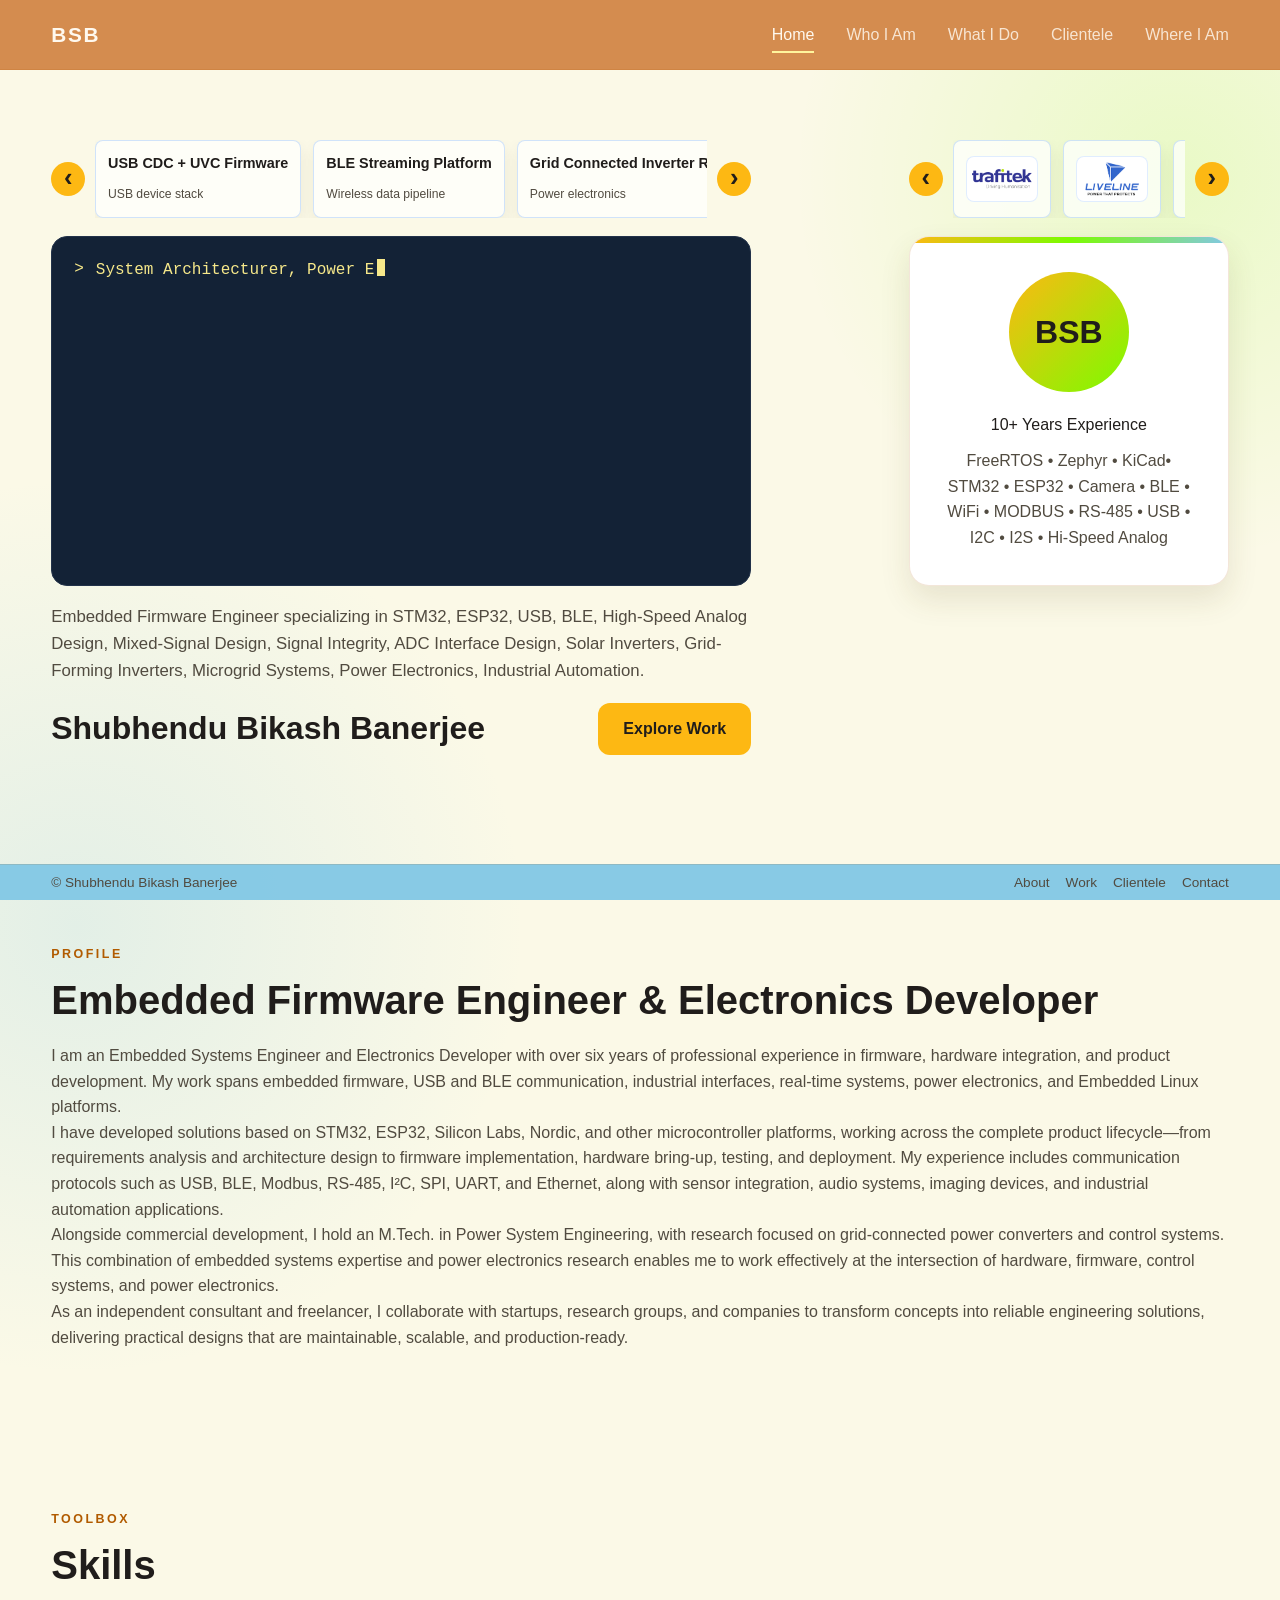
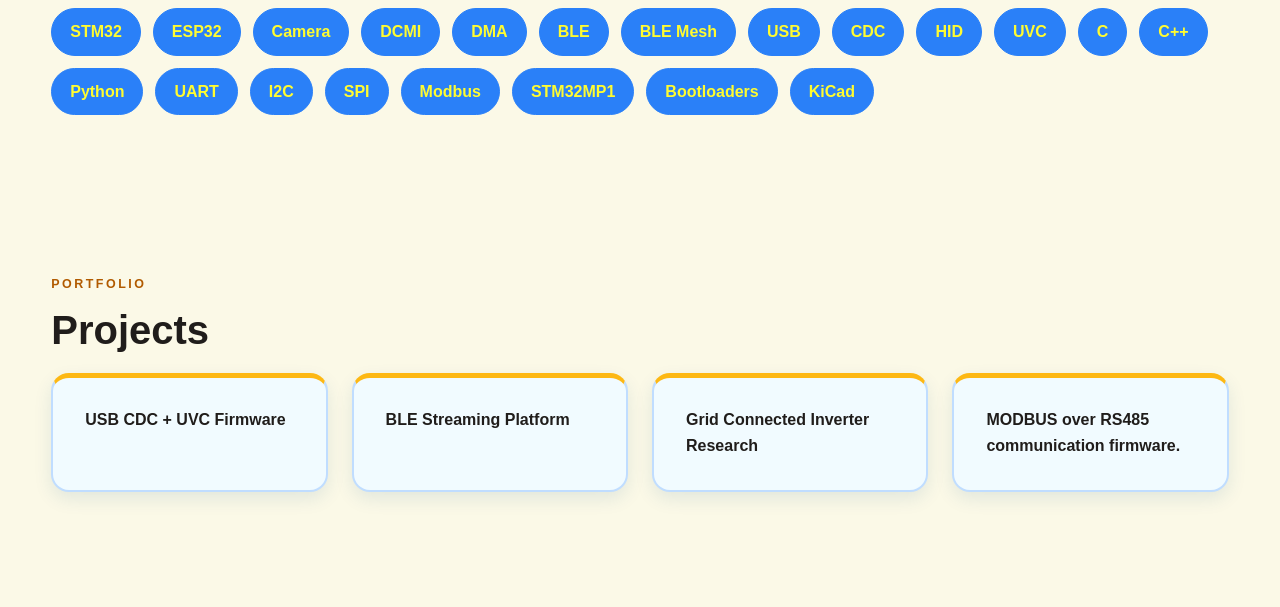
<file: index.html>
<!DOCTYPE html>
<html lang="en">

<head>
    <meta charset="UTF-8">
    <meta name="viewport" content="width=device-width, initial-scale=1.0">
    <title>Shubhendu Bikash Banerjee | Embedded System Engineer |
        MCU, Wireless, USB, High-speed Analog
    </title>
    <meta name="description" content="Embedded Firmware Engineer specializing in STM32, 
        ESP32, USB, BLE, Embedded Linux, Industrial Automation, 
        Power Electronics, Grid-Connected Inverters, Grid-Forming Inverters, 
        Solar Energy Systems, and Microgrids.">

    <meta property="og:title" content="Shubhendu Bikash Banerjee | Embedded Firmware Engineer">
    <meta property="og:description"
        content="Embedded firmware, USB, BLE, Embedded Linux, Power Electronics, Solar Inverters and Microgrid Systems.">
    <meta property="og:type" content="website">
    <meta property="og:url" content="https://er-shubhendu-ee.github.io/">

    <script type="application/ld+json">
    {
        "@context": "https://schema.org",
        "@type": "Person",
        "name": "Shubhendu Bikash Banerjee",
        "jobTitle": "Embedded Firmware Engineer",
        "url": "https://er-shubhendu-ee.github.io/",
        "sameAs": [
        "https://www.linkedin.com/in/devdesignlab/"
        ]
    }
    </script>

    <link rel="canonical" href="https://er-shubhendu-ee.github.io/">
    <link rel="stylesheet" href="styles/template.css">
    <link rel="stylesheet" href="styles/index.css">
</head>

<body>
    <header class="site-header">
        <nav class="navbar container" aria-label="Primary navigation">
            <a class="logo" href="index.html" data-route="home" aria-label="Shubhendu Banerjee home">BSB</a>
            <button class="menu-button" type="button" aria-label="Open navigation menu" aria-controls="primaryMenu"
                aria-expanded="false">
                &#9776;
            </button>
            <ul id="primaryMenu" class="nav-links">
                <li><a class="active" aria-current="page" href="index.html" data-route="home">Home</a></li>
                <li><a href="who-am-i.html" data-route="about">Who I Am</a></li>
                <li><a href="what-do-i-do.html" data-route="work">What I Do</a></li>
                <li><a href="clientele.html" data-route="clientele">Clientele</a></li>
                <li><a href="where-am-i.html" data-route="contact">Where I Am</a></li>
            </ul>
        </nav>
    </header>

    <main class="page-body">
        <section class="hero">
            <div class="hero-content">
                <div>
                    <section class="carousel project-carousel" aria-label="Featured projects">
                        <button class="carousel-nav" type="button" data-carousel-direction="-1"
                            aria-label="Previous project">
                            &#8249;
                        </button>
                        <div class="carousel-viewport">
                            <div id="projectTrack" class="carousel-track"></div>
                        </div>
                        <button class="carousel-nav" type="button" data-carousel-direction="1"
                            aria-label="Next project">
                            &#8250;
                        </button>
                    </section>
                    <div class="typing-console">
                        <span class="prompt">&gt;</span>
                        <span class="typing-line">
                            <span id="typingText"></span><span class="caret"></span>
                        </span>
                    </div>
                    <p class="hero-intro">
                        Embedded Firmware Engineer specializing in STM32, ESP32, USB, BLE,
                        High-Speed Analog Design, Mixed-Signal Design, Signal Integrity, ADC Interface Design, Solar
                        Inverters, Grid-Forming Inverters,
                        Microgrid Systems, Power Electronics, Industrial Automation.
                    </p>
                    <div class="hero-title-row">
                        <h1 class="hero-title">Shubhendu Bikash Banerjee</h1>
                        <a href="#projects" class="primary-button">Explore Work</a>
                    </div>
                </div>
                <div class="hero-side">
                    <section class="carousel client-carousel" aria-label="Clients">
                        <button class="carousel-nav" type="button" data-carousel-direction="-1"
                            aria-label="Previous client">
                            &#8249;
                        </button>
                        <div class="carousel-viewport">
                            <div id="clientTrack" class="carousel-track"></div>
                        </div>
                        <button class="carousel-nav" type="button" data-carousel-direction="1" aria-label="Next client">
                            &#8250;
                        </button>
                    </section>
                    <aside class="profile-card" aria-label="Professional overview">
                        <div class="avatar">BSB</div>
                        <p>10+ Years Experience</p>
                        <p>FreeRTOS &bull; Zephyr &bull; KiCad&bull; STM32 &bull; ESP32 &bull; Camera &bull; BLE &bull;
                            WiFi &bull;
                            MODBUS &bull; RS-485 &bull; USB &bull; I2C &bull; I2S &bull; Hi-Speed Analog</p>
                    </aside>
                </div>
            </div>
        </section>

        <section id="about" class="section">
            <p class="eyebrow">Profile</p>
            <h2>Embedded Firmware Engineer & Electronics Developer</h2>
            <div class="section-copy">
                <p>
                    I am an Embedded Systems Engineer and Electronics Developer with over six years of professional
                    experience in firmware, hardware integration, and product development. My work spans embedded
                    firmware,
                    USB and BLE communication, industrial interfaces, real-time systems, power electronics, and Embedded
                    Linux platforms.
                </p>

                <p>
                    I have developed solutions based on STM32, ESP32, Silicon Labs, Nordic, and other microcontroller
                    platforms, working across the complete product lifecycle—from requirements analysis and architecture
                    design to firmware implementation, hardware bring-up, testing, and deployment. My experience
                    includes
                    communication protocols such as USB, BLE, Modbus, RS-485, I²C, SPI, UART, and Ethernet, along with
                    sensor integration, audio systems, imaging devices, and industrial automation applications.
                </p>

                <p>
                    Alongside commercial development, I hold an M.Tech. in Power System Engineering, with research
                    focused
                    on grid-connected power converters and control systems. This combination of embedded systems
                    expertise
                    and power electronics research enables me to work effectively at the intersection of hardware,
                    firmware,
                    control systems, and power electronics.
                </p>

                <p>
                    As an independent consultant and freelancer, I collaborate with startups, research groups, and
                    companies
                    to transform concepts into reliable engineering solutions, delivering practical designs that are
                    maintainable, scalable, and production-ready.
                </p>
            </div>
        </section>

        <section id="skills" class="section">
            <p class="eyebrow">Toolbox</p>
            <h2>Skills</h2>
            <div id="skillsContainer" class="skills-grid"></div>
        </section>

        <section id="projects" class="section">
            <p class="eyebrow">Portfolio</p>
            <h2>Projects</h2>
            <div class="project-grid">
                <a class="project-card" href="what-do-i-do.html#usb-cdc-uvc" data-work-section-route="usbCdcUvc">USB CDC
                    + UVC Firmware</a>
                <a class="project-card" href="what-do-i-do.html#ble-streaming"
                    data-work-section-route="bleStreaming">BLE Streaming Platform</a>
                <a class="project-card" href="what-do-i-do.html#grid-inverter"
                    data-work-section-route="gridInverter">Grid Connected Inverter Research</a>
                <a class="project-card" href="modbus-rs485.html#modbus-rs48"
                    data-work-section-route="modbusRs485">MODBUS over RS485 communication firmware.</a>
            </div>
        </section>
    </main>

    <footer class="site-footer">
        <div class="footer-inner container">
            <p>&copy; Shubhendu Bikash Banerjee</p>
            <nav class="footer-links" aria-label="Footer navigation">
                <a href="who-am-i.html" data-route="about">About</a>
                <a href="what-do-i-do.html" data-route="work">Work</a>
                <a href="clientele.html" data-route="clientele">Clientele</a>
                <a href="where-am-i.html" data-route="contact">Contact</a>
            </nav>
        </div>
    </footer>
    <script src="scripts/routes.js"></script>
    <script src="scripts/template.js"></script>
    <script src="scripts/index.js"></script>
</body>

</html>
</file>
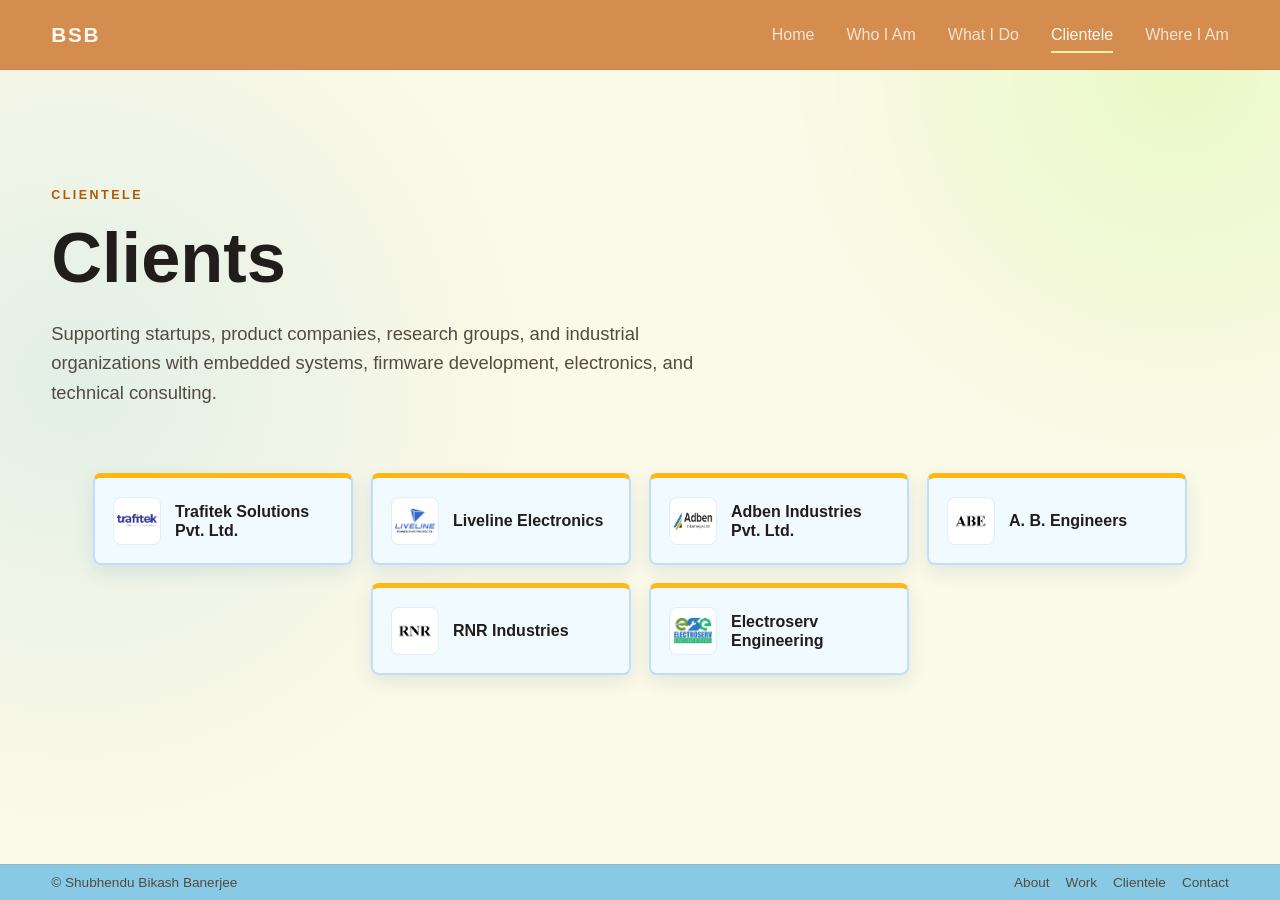
<file: clientele.html>
<!DOCTYPE html>
<html lang="en">

<head>
    <meta charset="UTF-8">
    <meta name="viewport" content="width=device-width, initial-scale=1.0">
    <title>Clientele | Shubhendu Banerjee</title>
    <link rel="stylesheet" href="styles/template.css">
    <link rel="stylesheet" href="styles/clientele.css">
</head>

<body>
    <header class="site-header">
        <nav class="navbar container" aria-label="Primary navigation">
            <a class="logo" href="index.html" data-route="home" aria-label="Shubhendu Banerjee home">BSB</a>
            <button class="menu-button" type="button" aria-label="Open navigation menu" aria-controls="primaryMenu"
                aria-expanded="false">
                &#9776;
            </button>
            <ul id="primaryMenu" class="nav-links">
                <li><a href="index.html" data-route="home">Home</a></li>
                <li><a href="who-am-i.html" data-route="about">Who I Am</a></li>
                <li><a href="what-do-i-do.html" data-route="work">What I Do</a></li>
                <li><a class="active" aria-current="page" href="clientele.html" data-route="clientele">Clientele</a>
                </li>
                <li><a href="where-am-i.html" data-route="contact">Where I Am</a></li>
            </ul>
        </nav>
    </header>

    <main class="page-body">
        <section class="page-hero container">
            <p class="eyebrow">Clientele</p>
            <h1>Clients</h1>
            <p class="page-lead">
                Supporting startups, product companies, research groups, and industrial
                organizations with embedded systems, firmware development, electronics,
                and technical consulting.
            </p>
        </section>
        <section id="clienteleGrid" class="clientele-grid container" aria-label="Client list"></section>
    </main>

    <footer class="site-footer">
        <div class="footer-inner container">
            <p>&copy; Shubhendu Bikash Banerjee</p>
            <nav class="footer-links" aria-label="Footer navigation">
                <a href="who-am-i.html" data-route="about">About</a>
                <a href="what-do-i-do.html" data-route="work">Work</a>
                <a href="clientele.html" data-route="clientele">Clientele</a>
                <a href="where-am-i.html" data-route="contact">Contact</a>
            </nav>
        </div>
    </footer>
    <script src="scripts/routes.js"></script>
    <script src="scripts/template.js"></script>
    <script src="scripts/clientele.js"></script>
</body>

</html>
</file>
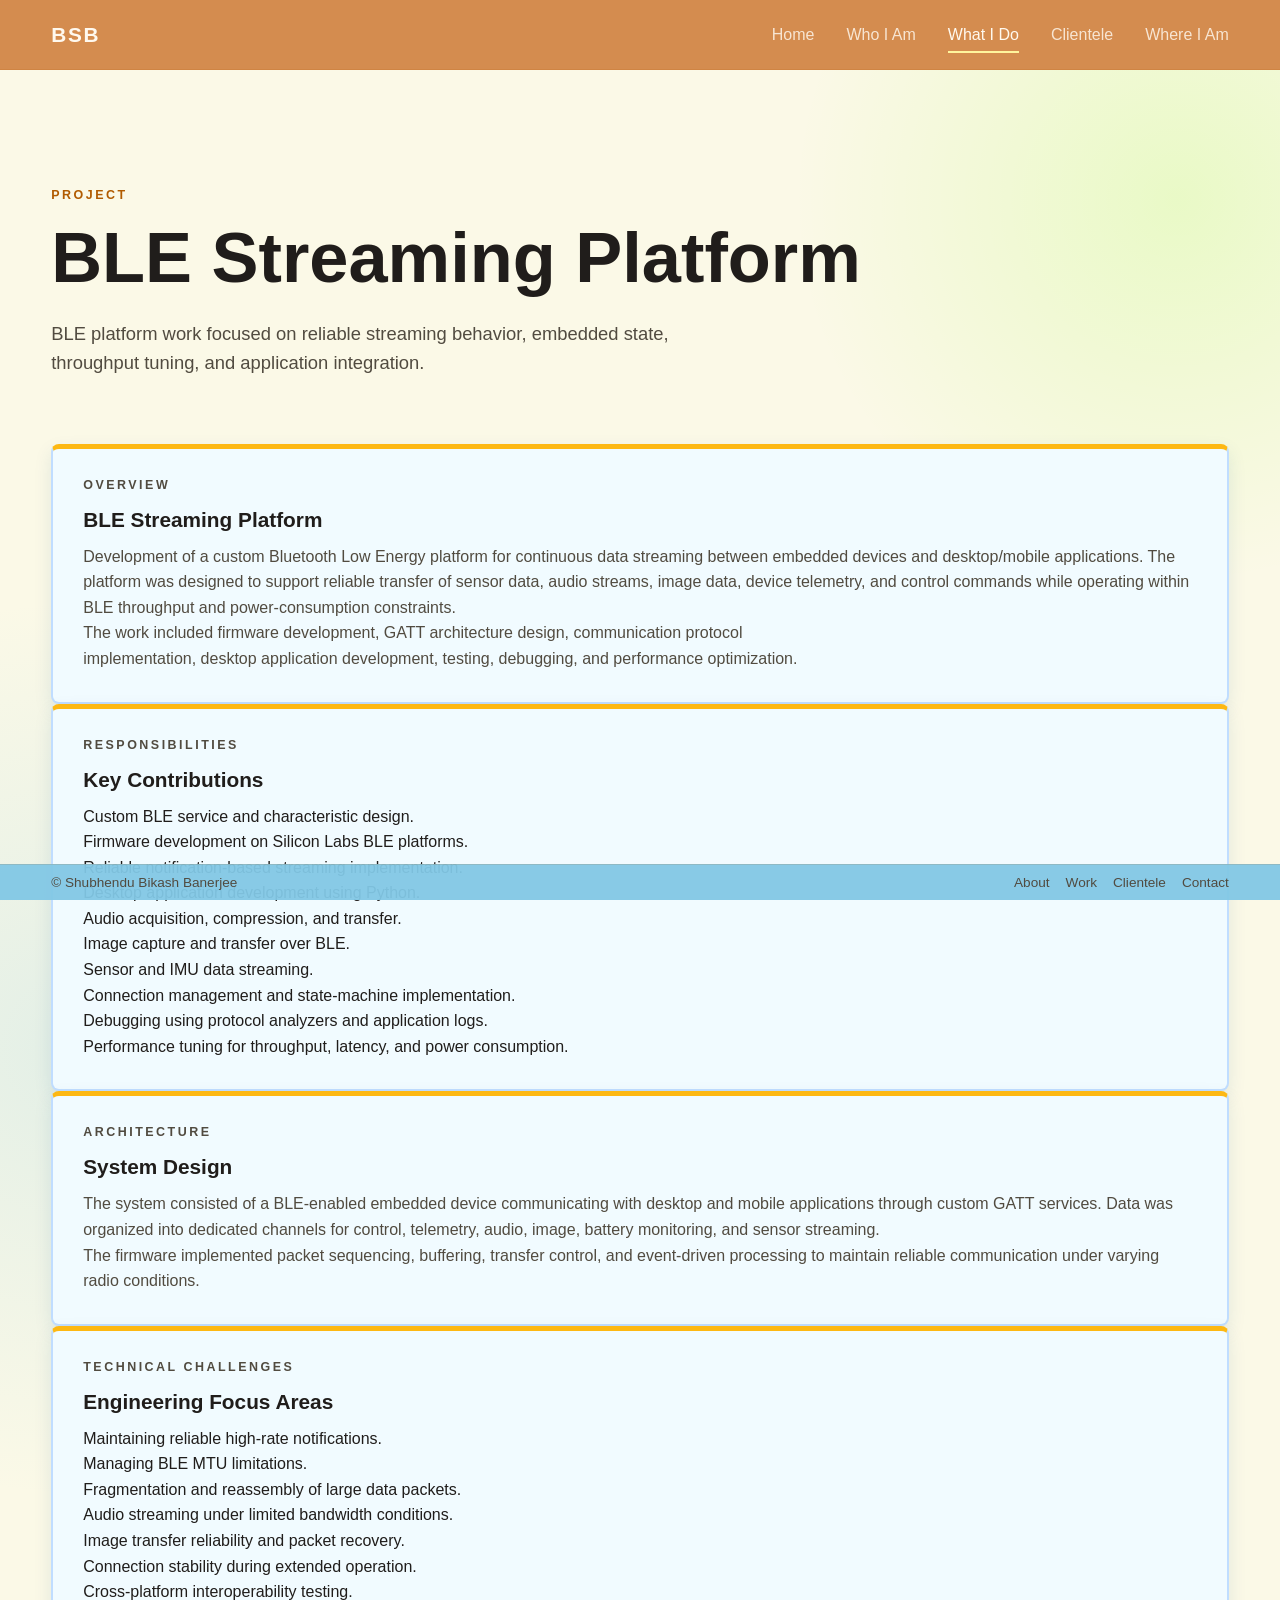
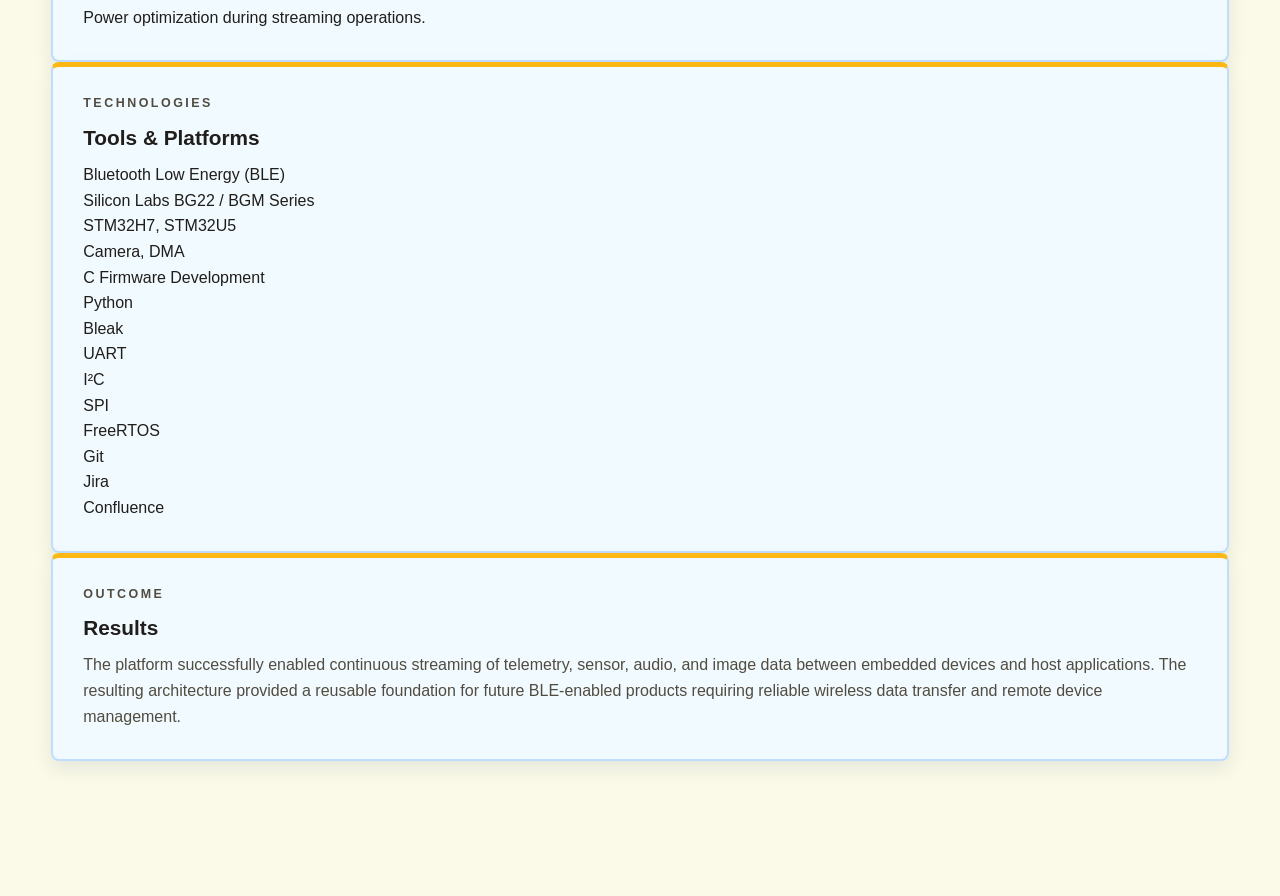
<file: project-pages/ble-streaming.html>
<!DOCTYPE html>
<html lang="en">

<head>
    <meta charset="UTF-8">
    <meta name="viewport" content="width=device-width, initial-scale=1.0">
    <title>BLE Streaming Platform | Shubhendu Banerjee</title>
    <link rel="stylesheet" href="../styles/template.css">
</head>

<body>
    <header class="site-header">
        <nav class="navbar container" aria-label="Primary navigation">
            <a class="logo" href="../index.html" data-route="home" aria-label="Shubhendu Banerjee home">BSB</a>
            <button class="menu-button" type="button" aria-label="Open navigation menu" aria-controls="primaryMenu"
                aria-expanded="false">
                &#9776;
            </button>
            <ul id="primaryMenu" class="nav-links">
                <li><a href="../index.html" data-route="home">Home</a></li>
                <li><a href="../who-am-i.html" data-route="about">Who I Am</a></li>
                <li><a class="active" aria-current="page" href="../what-do-i-do.html" data-route="work">What I Do</a>
                </li>
                <li><a href="../clientele.html" data-route="clientele">Clientele</a></li>
                <li><a href="../where-am-i.html" data-route="contact">Where I Am</a></li>
            </ul>
        </nav>
    </header>

    <main class="page-body">
        <section class="page-hero container">
            <p class="eyebrow">Project</p>
            <h1>BLE Streaming Platform</h1>
            <p class="page-lead">
                BLE platform work focused on reliable streaming behavior, embedded state,
                throughput tuning, and application integration.
            </p>
        </section>
        <section class="project-detail container">
            <article class="content-card featured-card">
                <p class="eyebrow">Overview</p>
                <h2>BLE Streaming Platform</h2>
                <p> Development of a custom Bluetooth Low Energy platform for continuous data streaming between embedded
                    devices and desktop/mobile applications. The platform was designed to support reliable transfer of
                    sensor data, audio streams, image data, device telemetry, and control commands while operating
                    within BLE throughput and power-consumption constraints. </p>
                <p> The work included firmware development, GATT architecture design, communication protocol
                    implementation, desktop application development, testing, debugging, and performance optimization.
                </p>
            </article>

            <article class="content-card">
                <p class="eyebrow">Responsibilities</p>
                <h2>Key Contributions</h2>
                <ul>
                    <li>Custom BLE service and characteristic design.</li>
                    <li>Firmware development on Silicon Labs BLE platforms.</li>
                    <li>Reliable notification-based streaming implementation.</li>
                    <li>Desktop application development using Python.</li>
                    <li>Audio acquisition, compression, and transfer.</li>
                    <li>Image capture and transfer over BLE.</li>
                    <li>Sensor and IMU data streaming.</li>
                    <li>Connection management and state-machine implementation.</li>
                    <li>Debugging using protocol analyzers and application logs.</li>
                    <li>Performance tuning for throughput, latency, and power consumption.</li>
                </ul>
            </article>

            <article class="content-card">
                <p class="eyebrow">Architecture</p>
                <h2>System Design</h2>
                <p> The system consisted of a BLE-enabled embedded device communicating with desktop and mobile
                    applications through custom GATT services. Data was organized into dedicated channels for control,
                    telemetry, audio, image, battery monitoring, and sensor streaming. </p>
                <p> The firmware implemented packet sequencing, buffering, transfer control, and event-driven processing
                    to maintain reliable communication under varying radio conditions. </p>
            </article>
            <article class="content-card">
                <p class="eyebrow">Technical Challenges</p>
                <h2>Engineering Focus Areas</h2>
                <ul>
                    <li>Maintaining reliable high-rate notifications.</li>
                    <li>Managing BLE MTU limitations.</li>
                    <li>Fragmentation and reassembly of large data packets.</li>
                    <li>Audio streaming under limited bandwidth conditions.</li>
                    <li>Image transfer reliability and packet recovery.</li>
                    <li>Connection stability during extended operation.</li>
                    <li>Cross-platform interoperability testing.</li>
                    <li>Power optimization during streaming operations.</li>
                </ul>
            </article>
            <article class="content-card">
                <p class="eyebrow">Technologies</p>
                <h2>Tools & Platforms</h2>
                <ul>
                    <li>Bluetooth Low Energy (BLE)</li>
                    <li>Silicon Labs BG22 / BGM Series</li>
                    <li>STM32H7, STM32U5</li>
                    <li>Camera, DMA</li>
                    <li>C Firmware Development</li>
                    <li>Python</li>
                    <li>Bleak</li>
                    <li>UART</li>
                    <li>I²C</li>
                    <li>SPI</li>
                    <li>FreeRTOS</li>
                    <li>Git</li>
                    <li>Jira</li>
                    <li>Confluence</li>
                </ul>
            </article>
            <article class="content-card">
                <p class="eyebrow">Outcome</p>
                <h2>Results</h2>
                <p> The platform successfully enabled continuous streaming of telemetry, sensor, audio, and image data
                    between embedded devices and host applications. The resulting architecture provided a reusable
                    foundation for future BLE-enabled products requiring reliable wireless data transfer and remote
                    device management. </p>
            </article>

        </section>
    </main>

    <footer class="site-footer">
        <div class="footer-inner container">
            <p>&copy; Shubhendu Bikash Banerjee</p>
            <nav class="footer-links" aria-label="Footer navigation">
                <a href="../who-am-i.html" data-route="about">About</a>
                <a href="../what-do-i-do.html" data-route="work">Work</a>
                <a href="../clientele.html" data-route="clientele">Clientele</a>
                <a href="../where-am-i.html" data-route="contact">Contact</a>
            </nav>
        </div>
    </footer>
    <script src="../scripts/routes.js"></script>
    <script src="../scripts/template.js"></script>
</body>

</html>
</file>
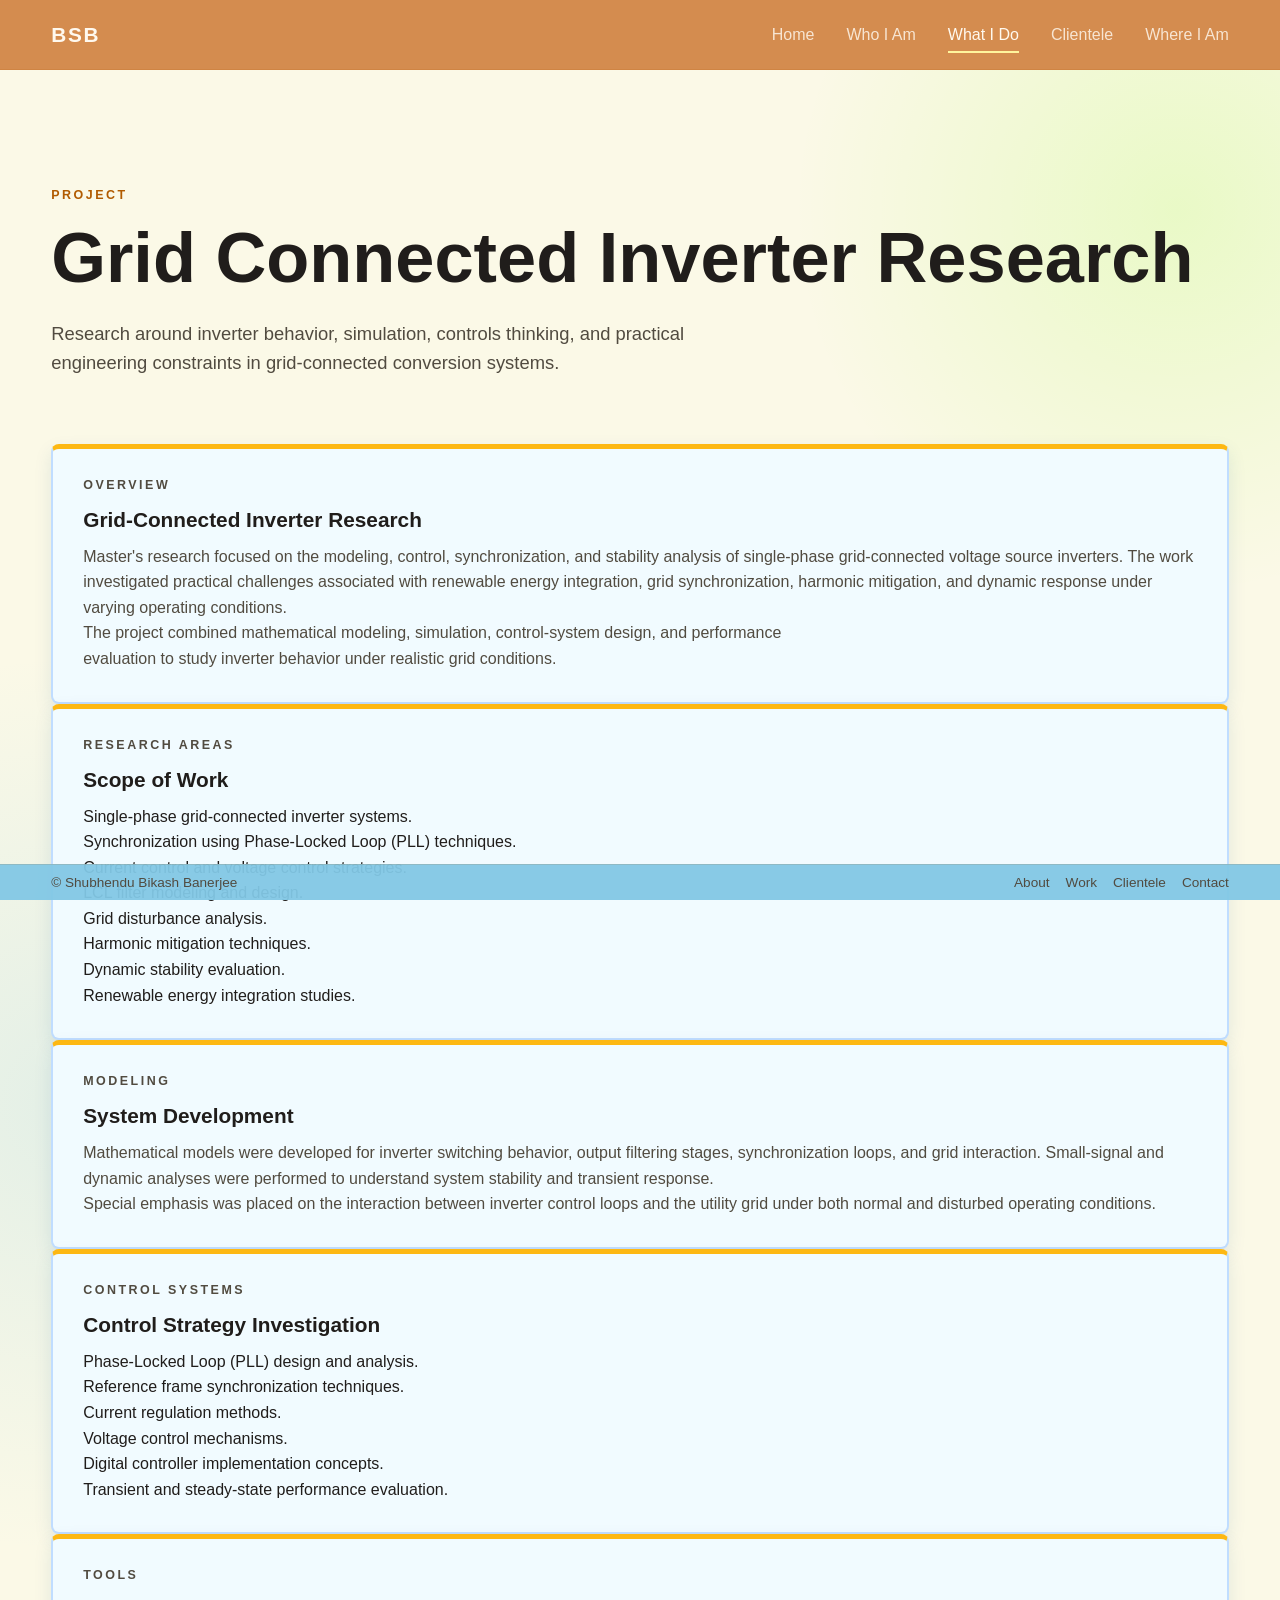
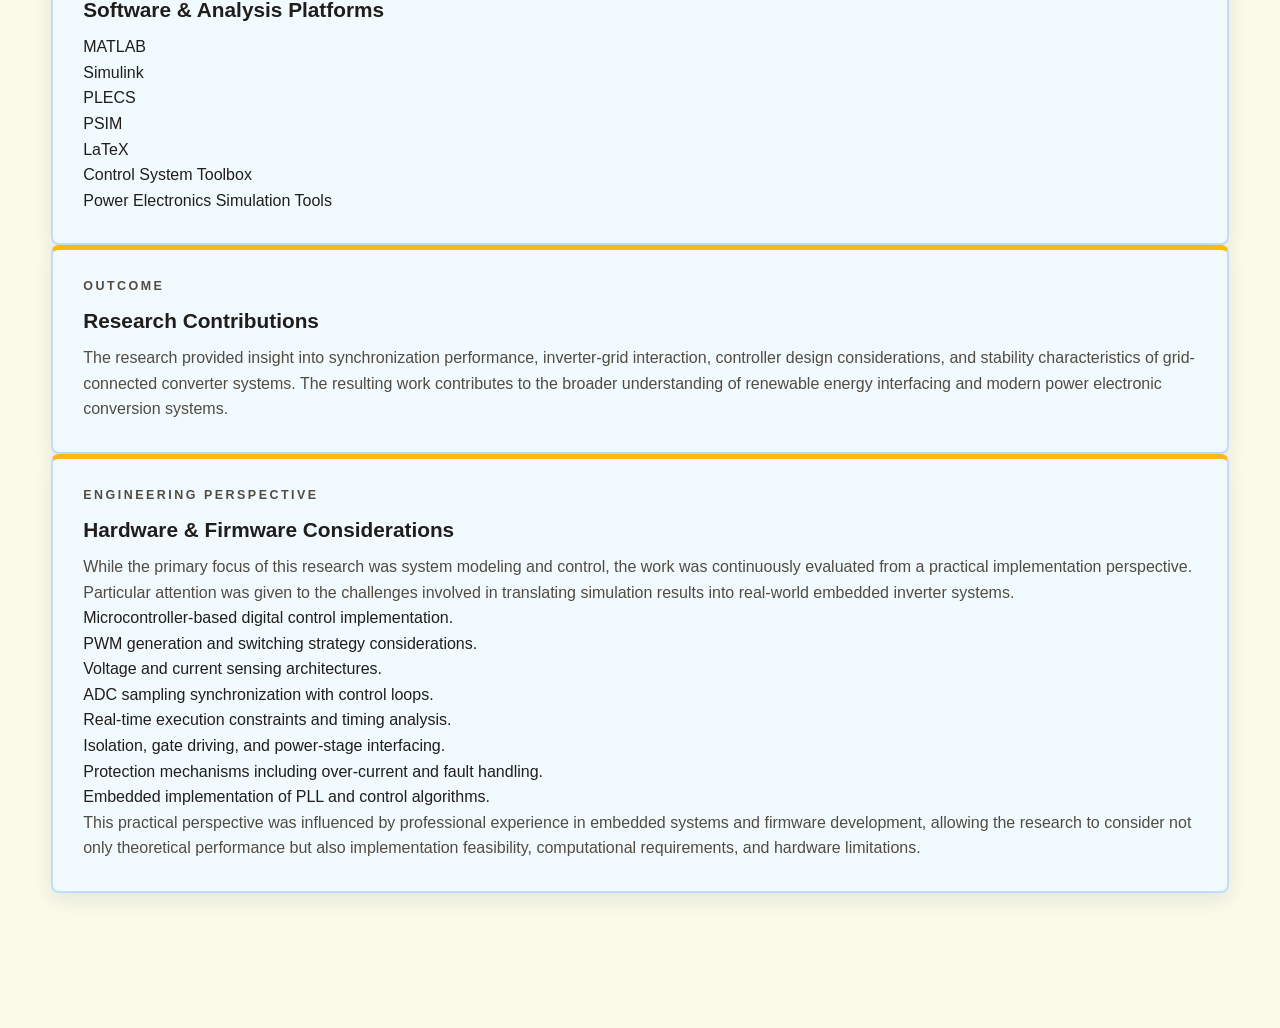
<file: project-pages/grid-inverter.html>
<!DOCTYPE html>
<html lang="en">

<head>
    <meta charset="UTF-8">
    <meta name="viewport" content="width=device-width, initial-scale=1.0">
    <title>Grid Connected Inverter Research | Shubhendu Banerjee</title>
    <link rel="stylesheet" href="../styles/template.css">
</head>

<body>
    <header class="site-header">
        <nav class="navbar container" aria-label="Primary navigation">
            <a class="logo" href="../index.html" data-route="home" aria-label="Shubhendu Banerjee home">BSB</a>
            <button class="menu-button" type="button" aria-label="Open navigation menu" aria-controls="primaryMenu"
                aria-expanded="false">
                &#9776;
            </button>
            <ul id="primaryMenu" class="nav-links">
                <li><a href="../index.html" data-route="home">Home</a></li>
                <li><a href="../who-am-i.html" data-route="about">Who I Am</a></li>
                <li><a class="active" aria-current="page" href="../what-do-i-do.html" data-route="work">What I Do</a>
                </li>
                <li><a href="../clientele.html" data-route="clientele">Clientele</a></li>
                <li><a href="../where-am-i.html" data-route="contact">Where I Am</a></li>
            </ul>
        </nav>
    </header>

    <main class="page-body">
        <section class="page-hero container">
            <p class="eyebrow">Project</p>
            <h1>Grid Connected Inverter Research</h1>
            <p class="page-lead">
                Research around inverter behavior, simulation, controls thinking, and practical
                engineering constraints in grid-connected conversion systems.
            </p>
        </section>
        <section class="project-detail container">

            <article class="content-card featured-card">
                <p class="eyebrow">Overview</p>
                <h2>Grid-Connected Inverter Research</h2>
                <p>
                    Master's research focused on the modeling, control, synchronization,
                    and stability analysis of single-phase grid-connected voltage source
                    inverters. The work investigated practical challenges associated with
                    renewable energy integration, grid synchronization, harmonic mitigation,
                    and dynamic response under varying operating conditions.
                </p>

                <p>
                    The project combined mathematical modeling, simulation, control-system
                    design, and performance evaluation to study inverter behavior under
                    realistic grid conditions.
                </p>
            </article>

            <article class="content-card">
                <p class="eyebrow">Research Areas</p>
                <h2>Scope of Work</h2>
                <ul>
                    <li>Single-phase grid-connected inverter systems.</li>
                    <li>Synchronization using Phase-Locked Loop (PLL) techniques.</li>
                    <li>Current control and voltage control strategies.</li>
                    <li>LCL filter modeling and design.</li>
                    <li>Grid disturbance analysis.</li>
                    <li>Harmonic mitigation techniques.</li>
                    <li>Dynamic stability evaluation.</li>
                    <li>Renewable energy integration studies.</li>
                </ul>
            </article>

            <article class="content-card">
                <p class="eyebrow">Modeling</p>
                <h2>System Development</h2>
                <p>
                    Mathematical models were developed for inverter switching behavior,
                    output filtering stages, synchronization loops, and grid interaction.
                    Small-signal and dynamic analyses were performed to understand system
                    stability and transient response.
                </p>

                <p>
                    Special emphasis was placed on the interaction between inverter control
                    loops and the utility grid under both normal and disturbed operating
                    conditions.
                </p>
            </article>

            <article class="content-card">
                <p class="eyebrow">Control Systems</p>
                <h2>Control Strategy Investigation</h2>
                <ul>
                    <li>Phase-Locked Loop (PLL) design and analysis.</li>
                    <li>Reference frame synchronization techniques.</li>
                    <li>Current regulation methods.</li>
                    <li>Voltage control mechanisms.</li>
                    <li>Digital controller implementation concepts.</li>
                    <li>Transient and steady-state performance evaluation.</li>
                </ul>
            </article>

            <article class="content-card">
                <p class="eyebrow">Tools</p>
                <h2>Software & Analysis Platforms</h2>
                <ul>
                    <li>MATLAB</li>
                    <li>Simulink</li>
                    <li>PLECS</li>
                    <li>PSIM</li>
                    <li>LaTeX</li>
                    <li>Control System Toolbox</li>
                    <li>Power Electronics Simulation Tools</li>
                </ul>
            </article>

            <article class="content-card">
                <p class="eyebrow">Outcome</p>
                <h2>Research Contributions</h2>
                <p>
                    The research provided insight into synchronization performance,
                    inverter-grid interaction, controller design considerations, and
                    stability characteristics of grid-connected converter systems.
                    The resulting work contributes to the broader understanding of
                    renewable energy interfacing and modern power electronic conversion
                    systems.
                </p>
            </article>

            <article class="content-card">
                <p class="eyebrow">Engineering Perspective</p>
                <h2>Hardware & Firmware Considerations</h2>

                <p>
                    While the primary focus of this research was system modeling and control,
                    the work was continuously evaluated from a practical implementation
                    perspective. Particular attention was given to the challenges involved in
                    translating simulation results into real-world embedded inverter systems.
                </p>

                <ul>
                    <li>Microcontroller-based digital control implementation.</li>
                    <li>PWM generation and switching strategy considerations.</li>
                    <li>Voltage and current sensing architectures.</li>
                    <li>ADC sampling synchronization with control loops.</li>
                    <li>Real-time execution constraints and timing analysis.</li>
                    <li>Isolation, gate driving, and power-stage interfacing.</li>
                    <li>Protection mechanisms including over-current and fault handling.</li>
                    <li>Embedded implementation of PLL and control algorithms.</li>
                </ul>

                <p>
                    This practical perspective was influenced by professional experience in
                    embedded systems and firmware development, allowing the research to
                    consider not only theoretical performance but also implementation
                    feasibility, computational requirements, and hardware limitations.
                </p>
            </article>

        </section>
    </main>

    <footer class="site-footer">
        <div class="footer-inner container">
            <p>&copy; Shubhendu Bikash Banerjee</p>
            <nav class="footer-links" aria-label="Footer navigation">
                <a href="../who-am-i.html" data-route="about">About</a>
                <a href="../what-do-i-do.html" data-route="work">Work</a>
                <a href="../clientele.html" data-route="clientele">Clientele</a>
                <a href="../where-am-i.html" data-route="contact">Contact</a>
            </nav>
        </div>
    </footer>
    <script src="../scripts/routes.js"></script>
    <script src="../scripts/template.js"></script>
</body>

</html>
</file>
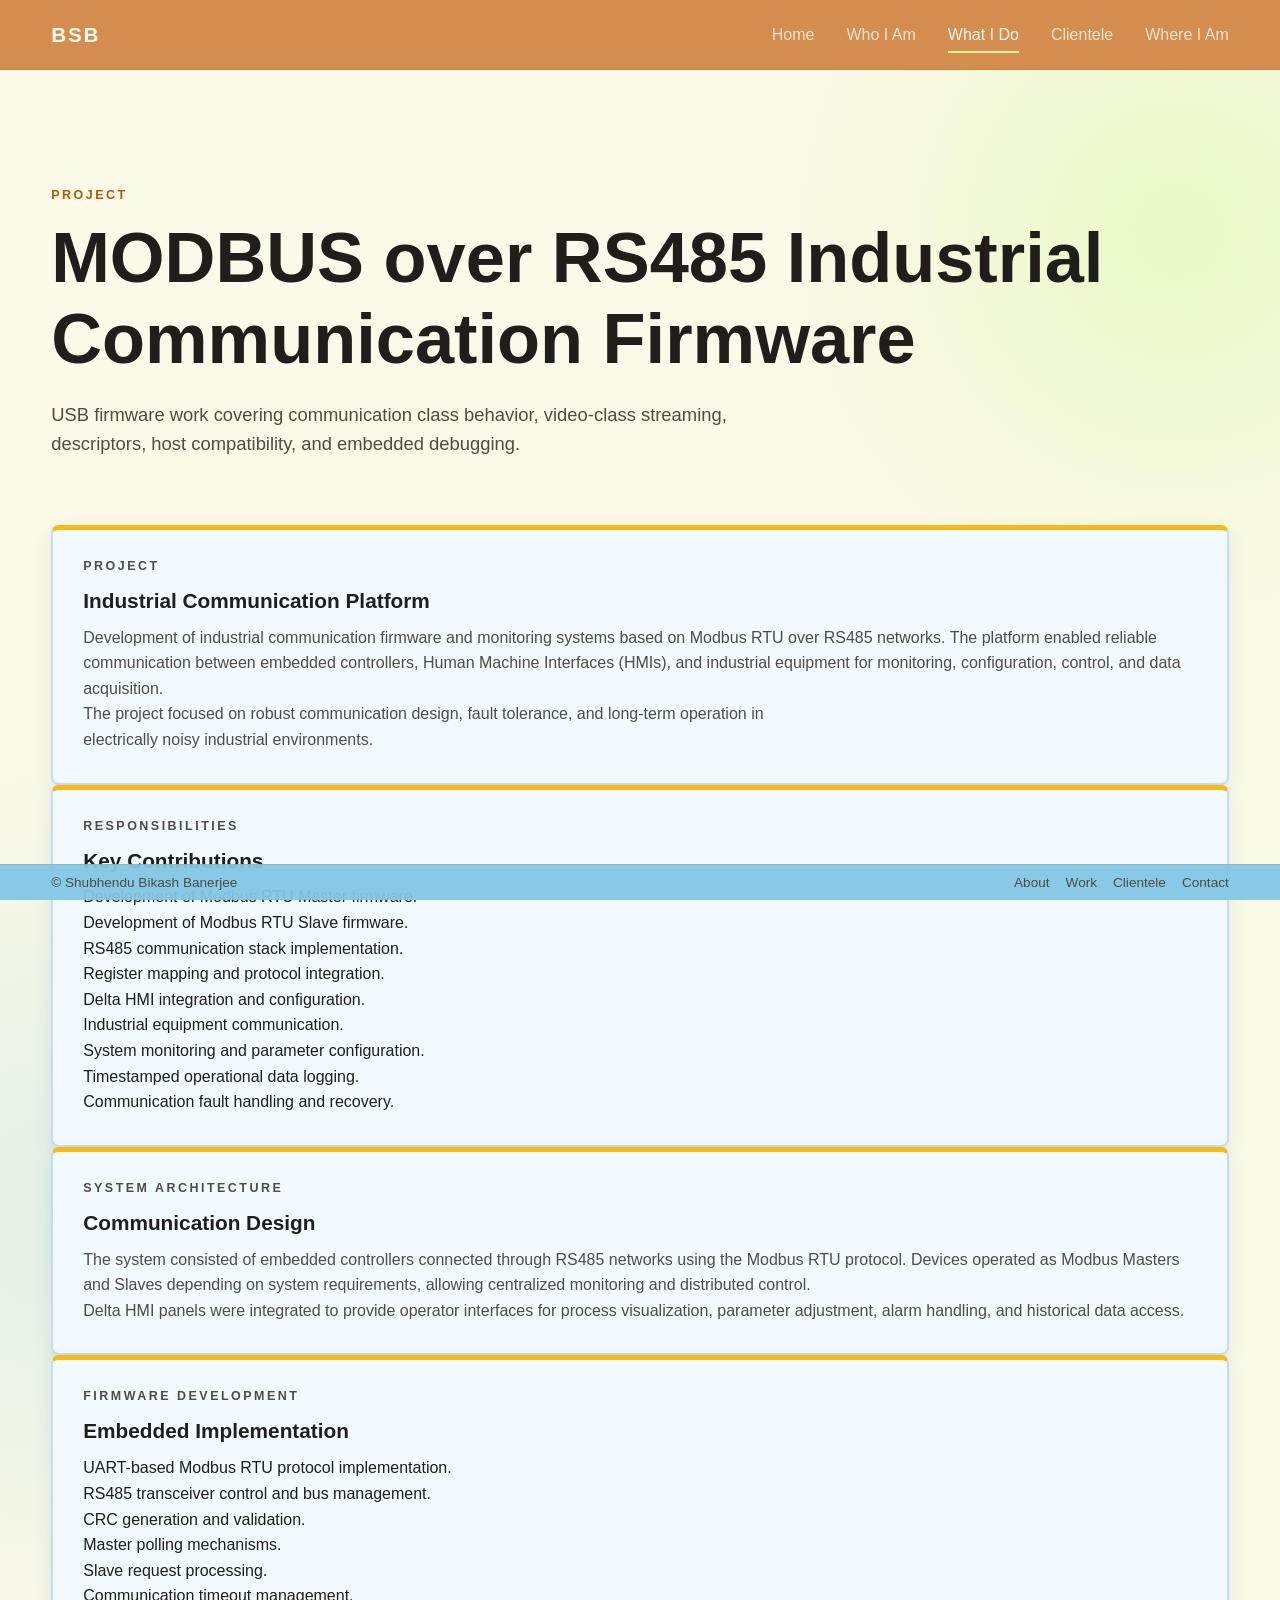
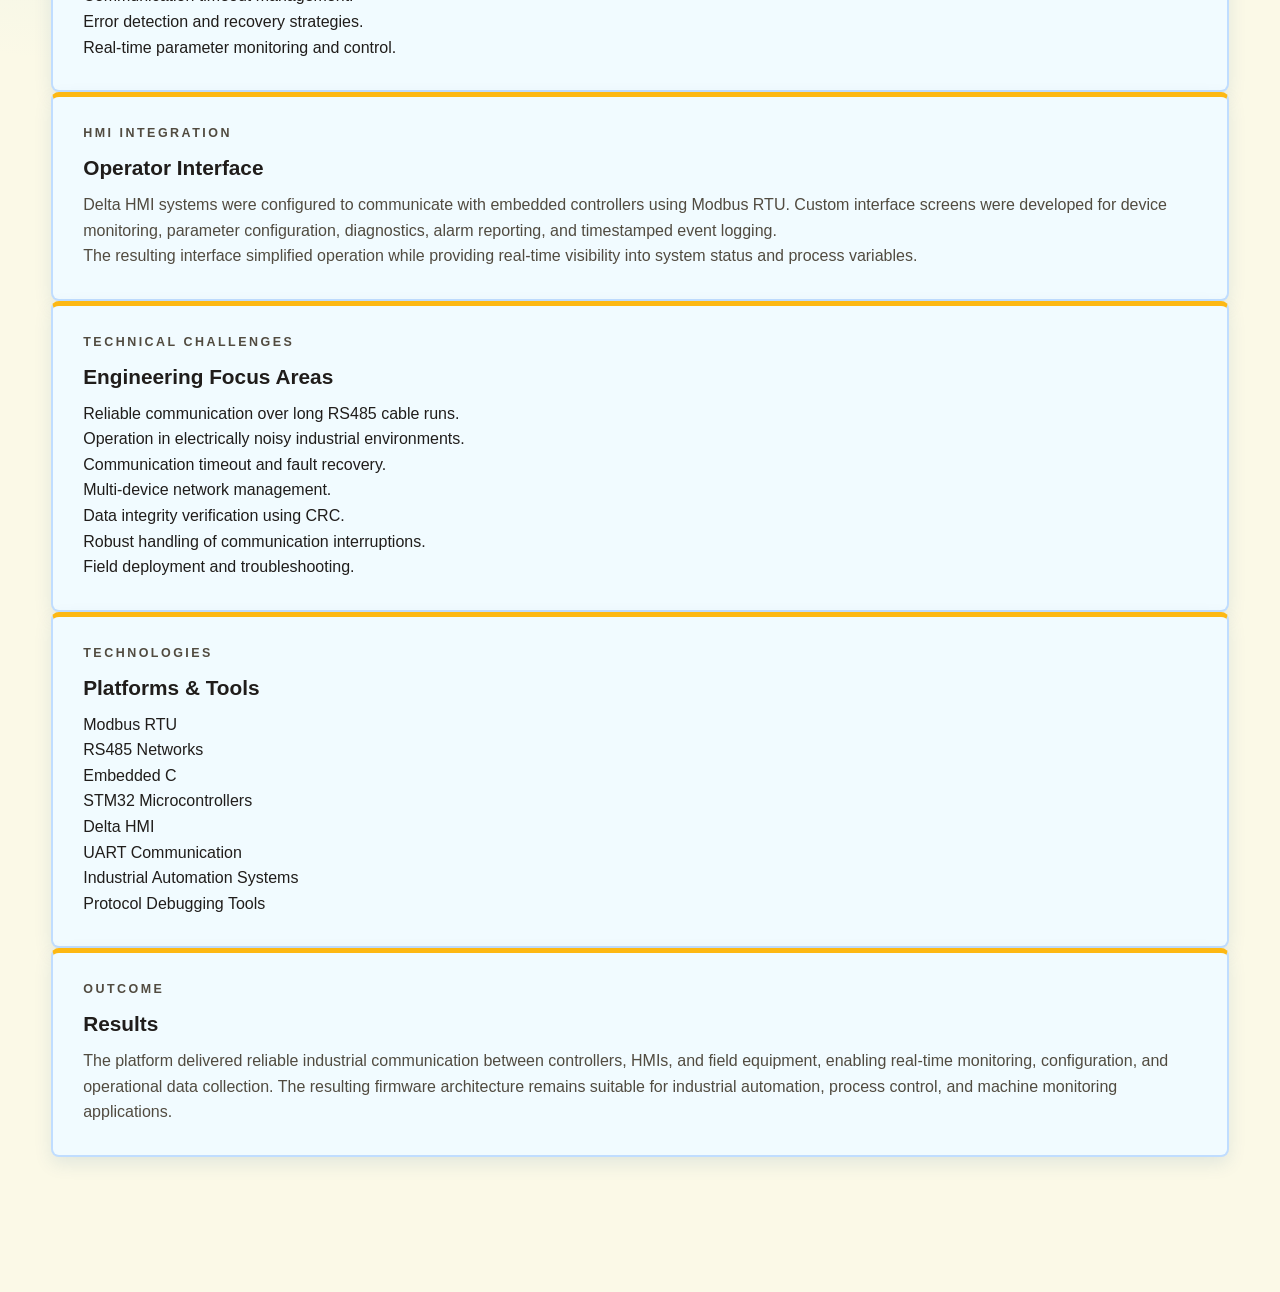
<file: project-pages/modbus-rs485.html>
<!DOCTYPE html>
<html lang="en">

<head>
    <meta charset="UTF-8">
    <meta name="viewport" content="width=device-width, initial-scale=1.0">
    <title>MODBUS-RS485 | Shubhendu Banerjee</title>
    <link rel="stylesheet" href="../styles/template.css">
</head>

<body>
    <header class="site-header">
        <nav class="navbar container" aria-label="Primary navigation">
            <a class="logo" href="../index.html" data-route="home" aria-label="Shubhendu Banerjee home">BSB</a>
            <button class="menu-button" type="button" aria-label="Open navigation menu" aria-controls="primaryMenu"
                aria-expanded="false">
                &#9776;
            </button>
            <ul id="primaryMenu" class="nav-links">
                <li><a href="../index.html" data-route="home">Home</a></li>
                <li><a href="../who-am-i.html" data-route="about">Who I Am</a></li>
                <li><a class="active" aria-current="page" href="../what-do-i-do.html" data-route="work">What I Do</a>
                </li>
                <li><a href="../clientele.html" data-route="clientele">Clientele</a></li>
                <li><a href="../where-am-i.html" data-route="contact">Where I Am</a></li>
            </ul>
        </nav>
    </header>

    <main class="page-body">
        <section class="page-hero container">
            <p class="eyebrow">Project</p>
            <h1>MODBUS over RS485 Industrial Communication Firmware</h1>
            <p class="page-lead">
                USB firmware work covering communication class behavior, video-class streaming,
                descriptors, host compatibility, and embedded debugging.
            </p>
        </section>

        <section class="project-detail container">

            <article class="content-card featured-card">
                <p class="eyebrow">Project</p>
                <h2>Industrial Communication Platform</h2>

                <p>
                    Development of industrial communication firmware and monitoring
                    systems based on Modbus RTU over RS485 networks. The platform
                    enabled reliable communication between embedded controllers,
                    Human Machine Interfaces (HMIs), and industrial equipment for
                    monitoring, configuration, control, and data acquisition.
                </p>

                <p>
                    The project focused on robust communication design, fault tolerance,
                    and long-term operation in electrically noisy industrial
                    environments.
                </p>
            </article>

            <article class="content-card">
                <p class="eyebrow">Responsibilities</p>
                <h2>Key Contributions</h2>

                <ul>
                    <li>Development of Modbus RTU Master firmware.</li>
                    <li>Development of Modbus RTU Slave firmware.</li>
                    <li>RS485 communication stack implementation.</li>
                    <li>Register mapping and protocol integration.</li>
                    <li>Delta HMI integration and configuration.</li>
                    <li>Industrial equipment communication.</li>
                    <li>System monitoring and parameter configuration.</li>
                    <li>Timestamped operational data logging.</li>
                    <li>Communication fault handling and recovery.</li>
                </ul>
            </article>

            <article class="content-card">
                <p class="eyebrow">System Architecture</p>
                <h2>Communication Design</h2>

                <p>
                    The system consisted of embedded controllers connected through
                    RS485 networks using the Modbus RTU protocol. Devices operated
                    as Modbus Masters and Slaves depending on system requirements,
                    allowing centralized monitoring and distributed control.
                </p>

                <p>
                    Delta HMI panels were integrated to provide operator interfaces
                    for process visualization, parameter adjustment, alarm handling,
                    and historical data access.
                </p>
            </article>

            <article class="content-card">
                <p class="eyebrow">Firmware Development</p>
                <h2>Embedded Implementation</h2>

                <ul>
                    <li>UART-based Modbus RTU protocol implementation.</li>
                    <li>RS485 transceiver control and bus management.</li>
                    <li>CRC generation and validation.</li>
                    <li>Master polling mechanisms.</li>
                    <li>Slave request processing.</li>
                    <li>Communication timeout management.</li>
                    <li>Error detection and recovery strategies.</li>
                    <li>Real-time parameter monitoring and control.</li>
                </ul>
            </article>

            <article class="content-card">
                <p class="eyebrow">HMI Integration</p>
                <h2>Operator Interface</h2>

                <p>
                    Delta HMI systems were configured to communicate with embedded
                    controllers using Modbus RTU. Custom interface screens were
                    developed for device monitoring, parameter configuration,
                    diagnostics, alarm reporting, and timestamped event logging.
                </p>

                <p>
                    The resulting interface simplified operation while providing
                    real-time visibility into system status and process variables.
                </p>
            </article>

            <article class="content-card">
                <p class="eyebrow">Technical Challenges</p>
                <h2>Engineering Focus Areas</h2>

                <ul>
                    <li>Reliable communication over long RS485 cable runs.</li>
                    <li>Operation in electrically noisy industrial environments.</li>
                    <li>Communication timeout and fault recovery.</li>
                    <li>Multi-device network management.</li>
                    <li>Data integrity verification using CRC.</li>
                    <li>Robust handling of communication interruptions.</li>
                    <li>Field deployment and troubleshooting.</li>
                </ul>
            </article>

            <article class="content-card">
                <p class="eyebrow">Technologies</p>
                <h2>Platforms & Tools</h2>

                <ul>
                    <li>Modbus RTU</li>
                    <li>RS485 Networks</li>
                    <li>Embedded C</li>
                    <li>STM32 Microcontrollers</li>
                    <li>Delta HMI</li>
                    <li>UART Communication</li>
                    <li>Industrial Automation Systems</li>
                    <li>Protocol Debugging Tools</li>
                </ul>
            </article>

            <article class="content-card">
                <p class="eyebrow">Outcome</p>
                <h2>Results</h2>

                <p>
                    The platform delivered reliable industrial communication between
                    controllers, HMIs, and field equipment, enabling real-time
                    monitoring, configuration, and operational data collection.
                    The resulting firmware architecture remains suitable for
                    industrial automation, process control, and machine monitoring
                    applications.
                </p>
            </article>

        </section>
    </main>

    <footer class="site-footer">
        <div class="footer-inner container">
            <p>&copy; Shubhendu Bikash Banerjee</p>
            <nav class="footer-links" aria-label="Footer navigation">
                <a href="../who-am-i.html" data-route="about">About</a>
                <a href="../what-do-i-do.html" data-route="work">Work</a>
                <a href="../clientele.html" data-route="clientele">Clientele</a>
                <a href="../where-am-i.html" data-route="contact">Contact</a>
            </nav>
        </div>
    </footer>
    <script src="../scripts/routes.js"></script>
    <script src="../scripts/template.js"></script>
</body>

</html>
</file>
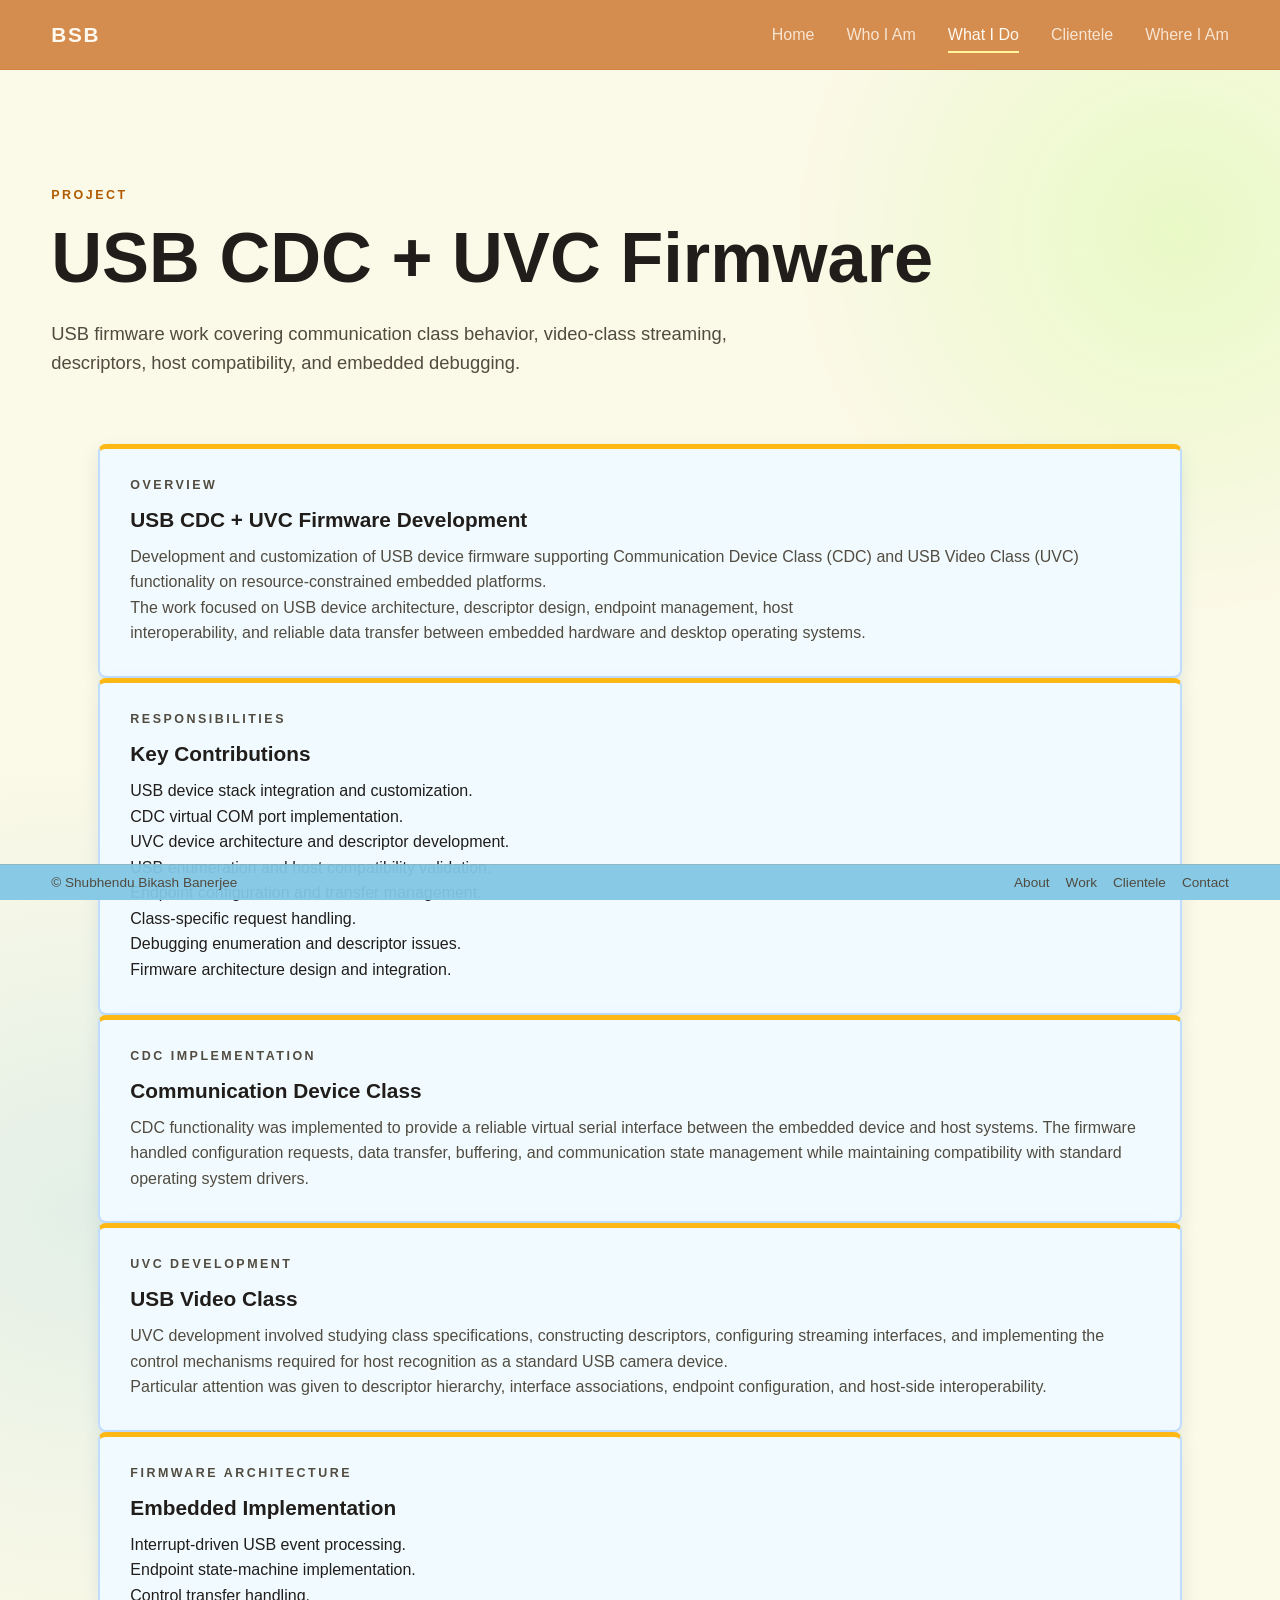
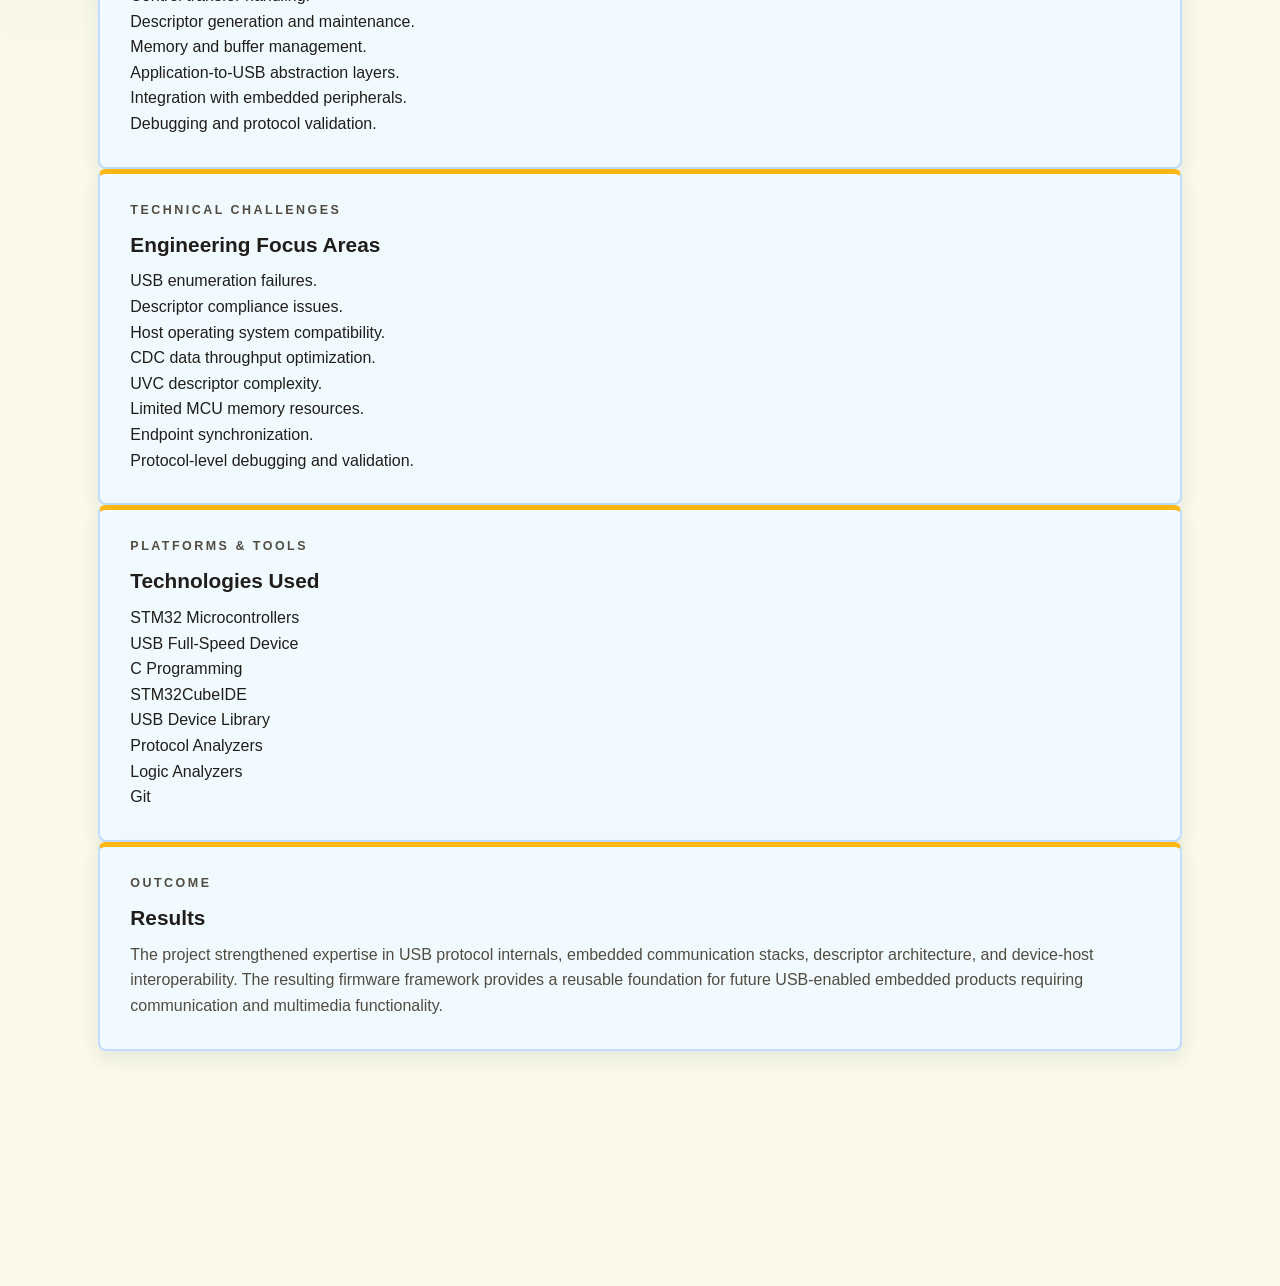
<file: project-pages/usb-cdc-uvc.html>
<!DOCTYPE html>
<html lang="en">

<head>
    <meta charset="UTF-8">
    <meta name="viewport" content="width=device-width, initial-scale=1.0">
    <title>USB CDC + UVC Firmware | Shubhendu Banerjee</title>
    <link rel="stylesheet" href="../styles/template.css">
</head>

<body>
    <header class="site-header">
        <nav class="navbar container" aria-label="Primary navigation">
            <a class="logo" href="../index.html" data-route="home" aria-label="Shubhendu Banerjee home">BSB</a>
            <button class="menu-button" type="button" aria-label="Open navigation menu" aria-controls="primaryMenu"
                aria-expanded="false">
                &#9776;
            </button>
            <ul id="primaryMenu" class="nav-links">
                <li><a href="../index.html" data-route="home">Home</a></li>
                <li><a href="../who-am-i.html" data-route="about">Who I Am</a></li>
                <li><a class="active" aria-current="page" href="../what-do-i-do.html" data-route="work">What I Do</a>
                </li>
                <li><a href="../clientele.html" data-route="clientele">Clientele</a></li>
                <li><a href="../where-am-i.html" data-route="contact">Where I Am</a></li>
            </ul>
        </nav>
    </header>

    <main class="page-body">
        <section class="page-hero container">
            <p class="eyebrow">Project</p>
            <h1>USB CDC + UVC Firmware</h1>
            <p class="page-lead">
                USB firmware work covering communication class behavior, video-class streaming,
                descriptors, host compatibility, and embedded debugging.
            </p>
        </section>
        <section class="project-detail container">
            <section class="project-detail container">
                <article class="content-card featured-card">
                    <p class="eyebrow">Overview</p>
                    <h2>USB CDC + UVC Firmware Development</h2>
                    <p>
                        Development and customization of USB device firmware supporting
                        Communication Device Class (CDC) and USB Video Class (UVC)
                        functionality on resource-constrained embedded platforms.
                    </p>

                    <p>
                        The work focused on USB device architecture, descriptor design,
                        endpoint management, host interoperability, and reliable data
                        transfer between embedded hardware and desktop operating systems.
                    </p>
                </article>

                <article class="content-card">
                    <p class="eyebrow">Responsibilities</p>
                    <h2>Key Contributions</h2>
                    <ul>
                        <li>USB device stack integration and customization.</li>
                        <li>CDC virtual COM port implementation.</li>
                        <li>UVC device architecture and descriptor development.</li>
                        <li>USB enumeration and host compatibility validation.</li>
                        <li>Endpoint configuration and transfer management.</li>
                        <li>Class-specific request handling.</li>
                        <li>Debugging enumeration and descriptor issues.</li>
                        <li>Firmware architecture design and integration.</li>
                    </ul>
                </article>

                <article class="content-card">
                    <p class="eyebrow">CDC Implementation</p>
                    <h2>Communication Device Class</h2>
                    <p>
                        CDC functionality was implemented to provide a reliable virtual
                        serial interface between the embedded device and host systems.
                        The firmware handled configuration requests, data transfer,
                        buffering, and communication state management while maintaining
                        compatibility with standard operating system drivers.
                    </p>
                </article>

                <article class="content-card">
                    <p class="eyebrow">UVC Development</p>
                    <h2>USB Video Class</h2>
                    <p>
                        UVC development involved studying class specifications,
                        constructing descriptors, configuring streaming interfaces,
                        and implementing the control mechanisms required for host
                        recognition as a standard USB camera device.
                    </p>

                    <p>
                        Particular attention was given to descriptor hierarchy,
                        interface associations, endpoint configuration, and
                        host-side interoperability.
                    </p>
                </article>

                <article class="content-card">
                    <p class="eyebrow">Firmware Architecture</p>
                    <h2>Embedded Implementation</h2>
                    <ul>
                        <li>Interrupt-driven USB event processing.</li>
                        <li>Endpoint state-machine implementation.</li>
                        <li>Control transfer handling.</li>
                        <li>Descriptor generation and maintenance.</li>
                        <li>Memory and buffer management.</li>
                        <li>Application-to-USB abstraction layers.</li>
                        <li>Integration with embedded peripherals.</li>
                        <li>Debugging and protocol validation.</li>
                    </ul>
                </article>

                <article class="content-card">
                    <p class="eyebrow">Technical Challenges</p>
                    <h2>Engineering Focus Areas</h2>
                    <ul>
                        <li>USB enumeration failures.</li>
                        <li>Descriptor compliance issues.</li>
                        <li>Host operating system compatibility.</li>
                        <li>CDC data throughput optimization.</li>
                        <li>UVC descriptor complexity.</li>
                        <li>Limited MCU memory resources.</li>
                        <li>Endpoint synchronization.</li>
                        <li>Protocol-level debugging and validation.</li>
                    </ul>
                </article>

                <article class="content-card">
                    <p class="eyebrow">Platforms & Tools</p>
                    <h2>Technologies Used</h2>
                    <ul>
                        <li>STM32 Microcontrollers</li>
                        <li>USB Full-Speed Device</li>
                        <li>C Programming</li>
                        <li>STM32CubeIDE</li>
                        <li>USB Device Library</li>
                        <li>Protocol Analyzers</li>
                        <li>Logic Analyzers</li>
                        <li>Git</li>
                    </ul>
                </article>

                <article class="content-card">
                    <p class="eyebrow">Outcome</p>
                    <h2>Results</h2>
                    <p>
                        The project strengthened expertise in USB protocol internals,
                        embedded communication stacks, descriptor architecture, and
                        device-host interoperability. The resulting firmware framework
                        provides a reusable foundation for future USB-enabled embedded
                        products requiring communication and multimedia functionality.
                    </p>
                </article>

            </section>

        </section>
    </main>

    <footer class="site-footer">
        <div class="footer-inner container">
            <p>&copy; Shubhendu Bikash Banerjee</p>
            <nav class="footer-links" aria-label="Footer navigation">
                <a href="../who-am-i.html" data-route="about">About</a>
                <a href="../what-do-i-do.html" data-route="work">Work</a>
                <a href="../clientele.html" data-route="clientele">Clientele</a>
                <a href="../where-am-i.html" data-route="contact">Contact</a>
            </nav>
        </div>
    </footer>
    <script src="../scripts/routes.js"></script>
    <script src="../scripts/template.js"></script>
</body>

</html>
</file>
<file: styles/template.css>
:root {
    --bg: #FBF9E7;
    --card: #ffffff;
    --primary: #b15b00;
    --accent: #FDB813;
    --yellow-text: #FFFC30;
    --console-text: #F6E88A;
    --bright-blue: #2a80f8;
    --bright-blue-hover: #0962f0;
    --energy: #7CFC00;
    --sky: #82C8E5;
    --header: #D48C4F;
    --secondary: #514b40;
    --text: #201d1b;
    --border: rgba(177, 91, 0, .15);
    --shadow: 0 14px 30px rgba(91, 73, 28, .12);
    --navbar-height: 70px;
    --footer-height: calc(var(--navbar-height) / 2);
}

* {
    margin: 0;
    padding: 0;
    box-sizing: border-box;
}

html {
    scroll-behavior: smooth;
}

body {
    background:
        radial-gradient(circle at 92% 8%, rgba(124, 252, 0, .14), transparent 24rem),
        radial-gradient(circle at 6% 42%, rgba(130, 200, 229, .2), transparent 28rem),
        var(--bg);
    color: var(--text);
    font-family: "Segoe UI", Arial, sans-serif;
    line-height: 1.6;
    min-height: 100vh;
    min-height: 100svh;
    display: flex;
    flex-direction: column;
}

a {
    color: inherit;
    text-decoration: none;
}

ul {
    list-style: none;
}

.container {
    width: min(1200px, 92%);
    margin: 0 auto;
}

.page-body {
    flex: 1;
    padding-bottom: var(--footer-height);
    width: 100%;
}

.site-header {
    position: sticky;
    top: 0;
    z-index: 1000;
    height: var(--navbar-height);
    background: var(--header);
    backdrop-filter: blur(12px);
    border-bottom: 1px solid var(--border);
}

.navbar {
    height: 100%;
    display: flex;
    align-items: center;
    justify-content: space-between;
    gap: 32px;
}

.logo {
    color: #fff9ef;
    font-size: 1.3rem;
    font-weight: 700;
    letter-spacing: .08em;
}

.nav-links {
    display: flex;
    align-items: center;
    gap: clamp(18px, 3vw, 32px);
}

.nav-links a {
    color: rgba(255, 249, 239, .82);
    padding: 8px 0;
    transition: color .2s ease;
}

.nav-links a:hover,
.nav-links a:focus-visible,
.nav-links a.active {
    color: #fff9ef;
}

.nav-links a.active {
    border-bottom: 2px solid #FFF59D;
}

.menu-button {
    display: none;
    background: transparent;
    border: 0;
    color: #fff9ef;
    cursor: pointer;
    font-size: 1.55rem;
    line-height: 1;
    padding: 8px;
}

.menu-button:focus-visible,
a:focus-visible {
    outline: 2px solid var(--accent);
    outline-offset: 4px;
}

.section {
    width: min(1200px, 92%);
    margin: 0 auto;
    padding: clamp(56px, 8vw, 80px) 0;
}

.section h2,
.page-hero h1,
.content-card h2 {
    color: var(--text);
    line-height: 1.15;
}

.section h2 {
    font-size: clamp(1.8rem, 4vw, 2.5rem);
    margin-bottom: 20px;
}

.eyebrow {
    color: var(--primary);
    font-size: .78rem;
    font-weight: 700;
    letter-spacing: .2em;
    margin-bottom: 12px;
    text-transform: uppercase;
}

.section-copy,
.page-lead,
.content-card p {
    color: var(--secondary);
}

.primary-button {
    display: inline-flex;
    align-items: center;
    justify-content: center;
    padding: 13px 25px;
    border-radius: 12px;
    background: var(--accent);
    color: var(--text);
    font-weight: 700;
    transition: transform .2s ease, box-shadow .2s ease;
}

.primary-button:hover {
    box-shadow: 0 10px 22px rgba(253, 184, 19, .38);
    transform: translateY(-2px);
}

.carousel {
    align-items: center;
    display: flex;
    gap: 10px;
    height: 78px;
    min-width: 0;
    overflow: hidden;
    width: 100%;
}

.carousel-nav {
    align-items: center;
    background: var(--accent);
    border: 0;
    border-radius: 50%;
    color: var(--text);
    cursor: pointer;
    display: inline-flex;
    flex: 0 0 34px;
    font-size: 1.6rem;
    font-weight: 700;
    height: 34px;
    justify-content: center;
    line-height: 1;
    padding: 0 0 3px;
    transition: box-shadow .2s ease, transform .2s ease;
    width: 34px;
}

.carousel-nav:hover {
    box-shadow: 0 8px 18px rgba(253, 184, 19, .32);
    transform: translateY(-2px);
}

.carousel-viewport {
    flex: 1;
    height: 100%;
    min-width: 0;
    overflow: hidden;
}

.carousel-track {
    display: flex;
    gap: 12px;
    height: 100%;
    transition: transform .45s ease;
    will-change: transform;
}

.page-hero {
    padding: clamp(64px, 11vw, 116px) 0 clamp(42px, 6vw, 66px);
}

.page-hero h1 {
    font-size: clamp(2.5rem, 6vw, 4.4rem);
    margin-bottom: 20px;
}

.page-lead {
    font-size: clamp(1rem, 2vw, 1.15rem);
    max-width: 700px;
}

.page-grid {
    display: grid;
    grid-template-columns: repeat(3, minmax(0, 1fr));
    gap: 22px;
    padding-bottom: clamp(64px, 10vw, 100px);
}

.content-card {
    background: #f1fbff;
    border: 2px solid rgba(0, 107, 255, .2);
    border-top: 5px solid var(--accent);
    border-radius: 18px;
    box-shadow: 0 7px 18px rgba(0, 76, 141, .1);
    min-height: 190px;
    padding: clamp(21px, 4vw, 27px) clamp(24px, 4vw, 30px) clamp(24px, 4vw, 30px);
    transition: border-color .3s ease, box-shadow .3s ease, transform .3s ease;
}

.content-card:hover {
    border-color: var(--bright-blue);
    border-top-color: var(--accent);
    box-shadow: 0 16px 30px rgba(0, 76, 141, .18);
    transform: translateY(-5px);
}

.content-card h2 {
    font-size: 1.3rem;
    margin-bottom: 12px;
}

.featured-card {
    grid-column: span 3;
    min-height: auto;
}

.featured-card p:last-child {
    max-width: 740px;
}

.project-detail {
    padding-bottom: clamp(64px, 10vw, 100px);
}

.project-detail .content-card {
    border-radius: 8px;
}

.site-footer {
    background: rgba(130, 200, 229, .95);
    border-top: 1px solid var(--border);
    bottom: 0;
    left: 0;
    position: fixed;
    right: 0;
    z-index: 900;
}

.footer-inner {
    color: var(--secondary);
    display: flex;
    align-items: center;
    justify-content: space-between;
    gap: 16px;
    min-height: var(--footer-height);
    padding: 0;
    font-size: .85rem;
}

.footer-links {
    display: flex;
    flex-wrap: wrap;
    gap: 16px;
}

.footer-links a:hover,
.footer-links a:focus-visible {
    color: #8f3831;
}

@media (max-width: 850px) {
    .menu-button {
        display: block;
    }

    .nav-links {
        position: absolute;
        top: var(--navbar-height);
        left: 0;
        right: 0;
        background: var(--header);
        border-bottom: 1px solid var(--border);
        display: none;
        flex-direction: column;
        gap: 18px;
        padding: 22px;
    }

    .nav-links.active {
        display: flex;
    }

    .page-grid {
        grid-template-columns: 1fr 1fr;
    }

    .featured-card {
        grid-column: span 2;
    }
}

@media (max-width: 600px) {
    .logo {
        font-size: 1.1rem;
    }

    .carousel {
        gap: 8px;
        height: 64px;
    }

    .carousel-nav {
        flex-basis: 30px;
        height: 30px;
        width: 30px;
    }

    .page-grid {
        grid-template-columns: 1fr;
    }

    .featured-card {
        grid-column: auto;
    }

    .footer-inner {
        font-size: .74rem;
        gap: 10px;
    }

    .footer-links {
        gap: 10px;
    }
}
</file>
<file: styles/index.css>
.hero {
    align-items: center;
    display: flex;
    min-height: calc(100vh - var(--navbar-height) - var(--footer-height));
    min-height: calc(100svh - var(--navbar-height) - var(--footer-height));
    padding: 2em 0 clamp(50px, 8vw, 72px);
}

.hero-content {
    align-items: start;
    display: grid;
    gap: clamp(36px, 6vw, 60px);
    grid-template-columns: minmax(0, 1fr) 320px;
    margin: auto;
    width: min(1200px, 92%);
}

.hero-content > div:first-child {
    align-items: flex-start;
    display: flex;
    flex-direction: column;
    gap: 18px;
    min-width: 0;
}

.hero-side {
    align-items: stretch;
    display: flex;
    flex-direction: column;
    gap: 18px;
    min-width: 0;
}

.project-carousel {
    max-width: 700px;
}

.client-card,
.project-slide-card {
    align-items: center;
    background: rgba(255, 255, 255, .72);
    border: 1px solid rgba(0, 107, 255, .18);
    border-radius: 8px;
    box-shadow: 0 7px 16px rgba(91, 73, 28, .08);
    display: flex;
    flex: 0 0 clamp(132px, 22vw, 160px);
    gap: 10px;
    height: 100%;
    padding: 10px 12px;
}

.client-card {
    flex: 0 0 96px;
    justify-content: center;
}

.project-slide-card {
    align-items: flex-start;
    color: var(--text);
    flex: 0 0 auto;
    flex-direction: column;
    justify-content: center;
    max-width: 380px;
    min-width: max-content;
    overflow: hidden;
}

.client-logo {
    align-items: center;
    background: #fff;
    border: 1px solid rgba(0, 107, 255, .12);
    border-radius: 8px;
    color: #fff;
    display: inline-flex;
    flex: 0 0 72px;
    font-size: .8rem;
    font-weight: 700;
    height: 46px;
    justify-content: center;
    width: 72px;
}

.client-logo img {
    display: block;
    max-height: 34px;
    max-width: 60px;
    object-fit: contain;
}

.client-name,
.project-slide-title {
    color: var(--text);
    font-size: .9rem;
    font-weight: 700;
    line-height: 1.2;
}

.project-slide-title {
    overflow: hidden;
    text-overflow: ellipsis;
    white-space: nowrap;
}

.project-slide-meta {
    color: var(--secondary);
    font-size: .76rem;
    line-height: 1.3;
    margin-top: 4px;
    overflow: hidden;
    text-overflow: ellipsis;
    white-space: nowrap;
    max-width: 100%;
}

.hero-title-row {
    align-items: center;
    display: flex;
    gap: 14px;
    justify-content: space-between;
    max-width: 700px;
    min-width: 0;
    width: 100%;
}

.hero-title {
    color: var(--text);
    flex: 0 1 auto;
    font-size: min(clamp(.7rem, 2.5vw, 2rem), var(--hero-title-fit-size, 2rem));
    line-height: 1.05;
    max-width: 100%;
    min-width: 0;
    white-space: nowrap;
}

.hero-title-row .primary-button {
    flex: 0 0 auto;
    white-space: nowrap;
}

.hero-intro {
    color: var(--secondary);
    font-size: 1.05rem;
    max-width: 700px;
}

.typing-console {
    align-items: flex-start;
    background: #132236;
    border: 1px solid #22324a;
    border-radius: 16px;
    color: var(--console-text);
    display: flex;
    font-family: Consolas, monospace;
    gap: 12px;
    max-width: 700px;
    min-height: 68px;
    overflow: hidden;
    padding: 22px;
    width: 100%;
}

.prompt {
    flex-shrink: 0;
    line-height: 1.35;
}

.typing-line {
    display: inline;
    line-height: 1.35;
    min-width: 0;
    white-space: normal;
}

.caret {
    animation: blink .8s infinite;
    background: var(--console-text);
    display: inline-block;
    height: 1.05rem;
    margin-left: 3px;
    vertical-align: -.15rem;
    width: 8px;
}

@keyframes blink {
    0%,
    50% {
        opacity: 1;
    }

    51%,
    100% {
        opacity: 0;
    }
}

.profile-card {
    background: var(--card);
    border: 1px solid var(--border);
    border-radius: 20px;
    box-shadow: var(--shadow);
    padding: 35px;
    text-align: center;
    position: relative;
    overflow: hidden;
}

.profile-card::before {
    background: linear-gradient(90deg, var(--accent), var(--energy), var(--sky));
    content: "";
    height: 6px;
    left: 0;
    position: absolute;
    right: 0;
    top: 0;
}

.profile-card p + p {
    color: var(--secondary);
    margin-top: 10px;
}

.avatar {
    align-items: center;
    background: linear-gradient(135deg, var(--accent), var(--energy));
    border-radius: 50%;
    color: var(--text);
    display: flex;
    font-size: 2rem;
    font-weight: 700;
    height: 120px;
    justify-content: center;
    margin: 0 auto 20px;
    width: 120px;
}

.skills-grid {
    display: flex;
    flex-wrap: wrap;
    gap: 12px;
}

.skill {
    background: var(--bright-blue);
    border: 1px solid var(--bright-blue);
    border-radius: 999px;
    color: var(--yellow-text);
    font-weight: 600;
    padding: 10px 18px;
    transition: border-color .2s ease, transform .2s ease;
}

.skill:hover {
    background: var(--bright-blue-hover);
    border-color: var(--bright-blue-hover);
    color: var(--yellow-text);
    transform: translateY(-3px);
}

.project-grid {
    display: grid;
    gap: 24px;
    grid-template-columns: repeat(auto-fit, minmax(240px, 1fr));
}

.project-card {
    background: #f1fbff;
    border: 2px solid rgba(0, 107, 255, .2);
    border-top: 5px solid var(--accent);
    border-radius: 18px;
    box-shadow: 0 7px 18px rgba(0, 76, 141, .1);
    color: var(--text);
    font-weight: 600;
    min-height: 118px;
    padding: 29px 32px 32px;
    transition: border-color .3s ease, box-shadow .3s ease, transform .3s ease, opacity .5s ease;
}

.project-card:hover {
    border-color: var(--bright-blue);
    border-top-color: var(--accent);
    box-shadow: 0 16px 30px rgba(0, 76, 141, .18);
    transform: translateY(-5px);
}

.project-card.reveal-ready {
    opacity: 0;
    transform: translateY(30px);
}

.project-card.is-visible {
    opacity: 1;
    transform: translateY(0);
}

.project-card.is-visible:hover {
    transform: translateY(-5px);
}

@media (max-width: 900px) {
    .hero-content {
        grid-template-columns: 1fr;
        text-align: center;
    }

    .hero-content > div:first-child {
        align-items: center;
    }

    .hero-side {
        margin: auto;
        max-width: 360px;
        width: 100%;
    }

    .profile-card {
        margin: auto;
        max-width: 360px;
        width: 100%;
    }
}

@media (max-width: 600px) {
    .client-card {
        flex-basis: 82px;
        height: 64px;
        padding: 8px 10px;
    }

    .project-slide-card {
        max-width: 280px;
        height: 64px;
        padding: 8px 10px;
    }

    .client-logo {
        flex-basis: 60px;
        height: 40px;
        width: 60px;
    }

    .client-logo img {
        max-height: 30px;
        max-width: 50px;
    }

    .client-name,
    .project-slide-title {
        font-size: .78rem;
    }

    .hero-title {
        font-size: min(clamp(.65rem, 3vw, .95rem), var(--hero-title-fit-size, .95rem));
    }

    .typing-console {
        font-size: .9rem;
        padding: 18px;
    }

    .profile-card {
        padding: 28px;
    }
}
</file>
<file: styles/clientele.css>
.clientele-grid {
    display: flex;
    flex-wrap: wrap;
    gap: 18px;
    justify-content: center;
    padding-bottom: clamp(64px, 10vw, 100px);
}

.clientele-card {
    align-items: center;
    background: #f1fbff;
    border: 2px solid rgba(0, 107, 255, .2);
    border-top: 5px solid var(--accent);
    border-radius: 8px;
    box-shadow: 0 7px 18px rgba(0, 76, 141, .1);
    display: flex;
    flex: 0 1 260px;
    gap: 14px;
    min-height: 92px;
    padding: 18px;
    scroll-margin-top: calc(var(--navbar-height) + 8px);
    transition: border-color .2s ease, box-shadow .2s ease, transform .2s ease;
    width: 100%;
}

.clientele-card:target {
    background: #fffdf0;
    border-color: var(--bright-blue);
    border-top-color: var(--bright-blue);
    box-shadow: 0 0 0 3px rgba(0, 107, 255, .16), 0 18px 34px rgba(0, 76, 141, .18);
}

.clientele-card:hover {
    border-color: var(--bright-blue);
    box-shadow: 0 16px 30px rgba(0, 76, 141, .18);
    transform: translateY(-3px);
}

.clientele-logo {
    align-items: center;
    background: #fff;
    border: 1px solid rgba(0, 107, 255, .12);
    border-radius: 8px;
    color: #fff;
    display: inline-flex;
    flex: 0 0 48px;
    font-weight: 800;
    height: 48px;
    justify-content: center;
    width: 48px;
}

.clientele-logo img {
    display: block;
    max-height: 36px;
    max-width: 40px;
    object-fit: contain;
}

.clientele-name {
    color: var(--text);
    font-size: 1rem;
    font-weight: 700;
    line-height: 1.2;
}
</file>
